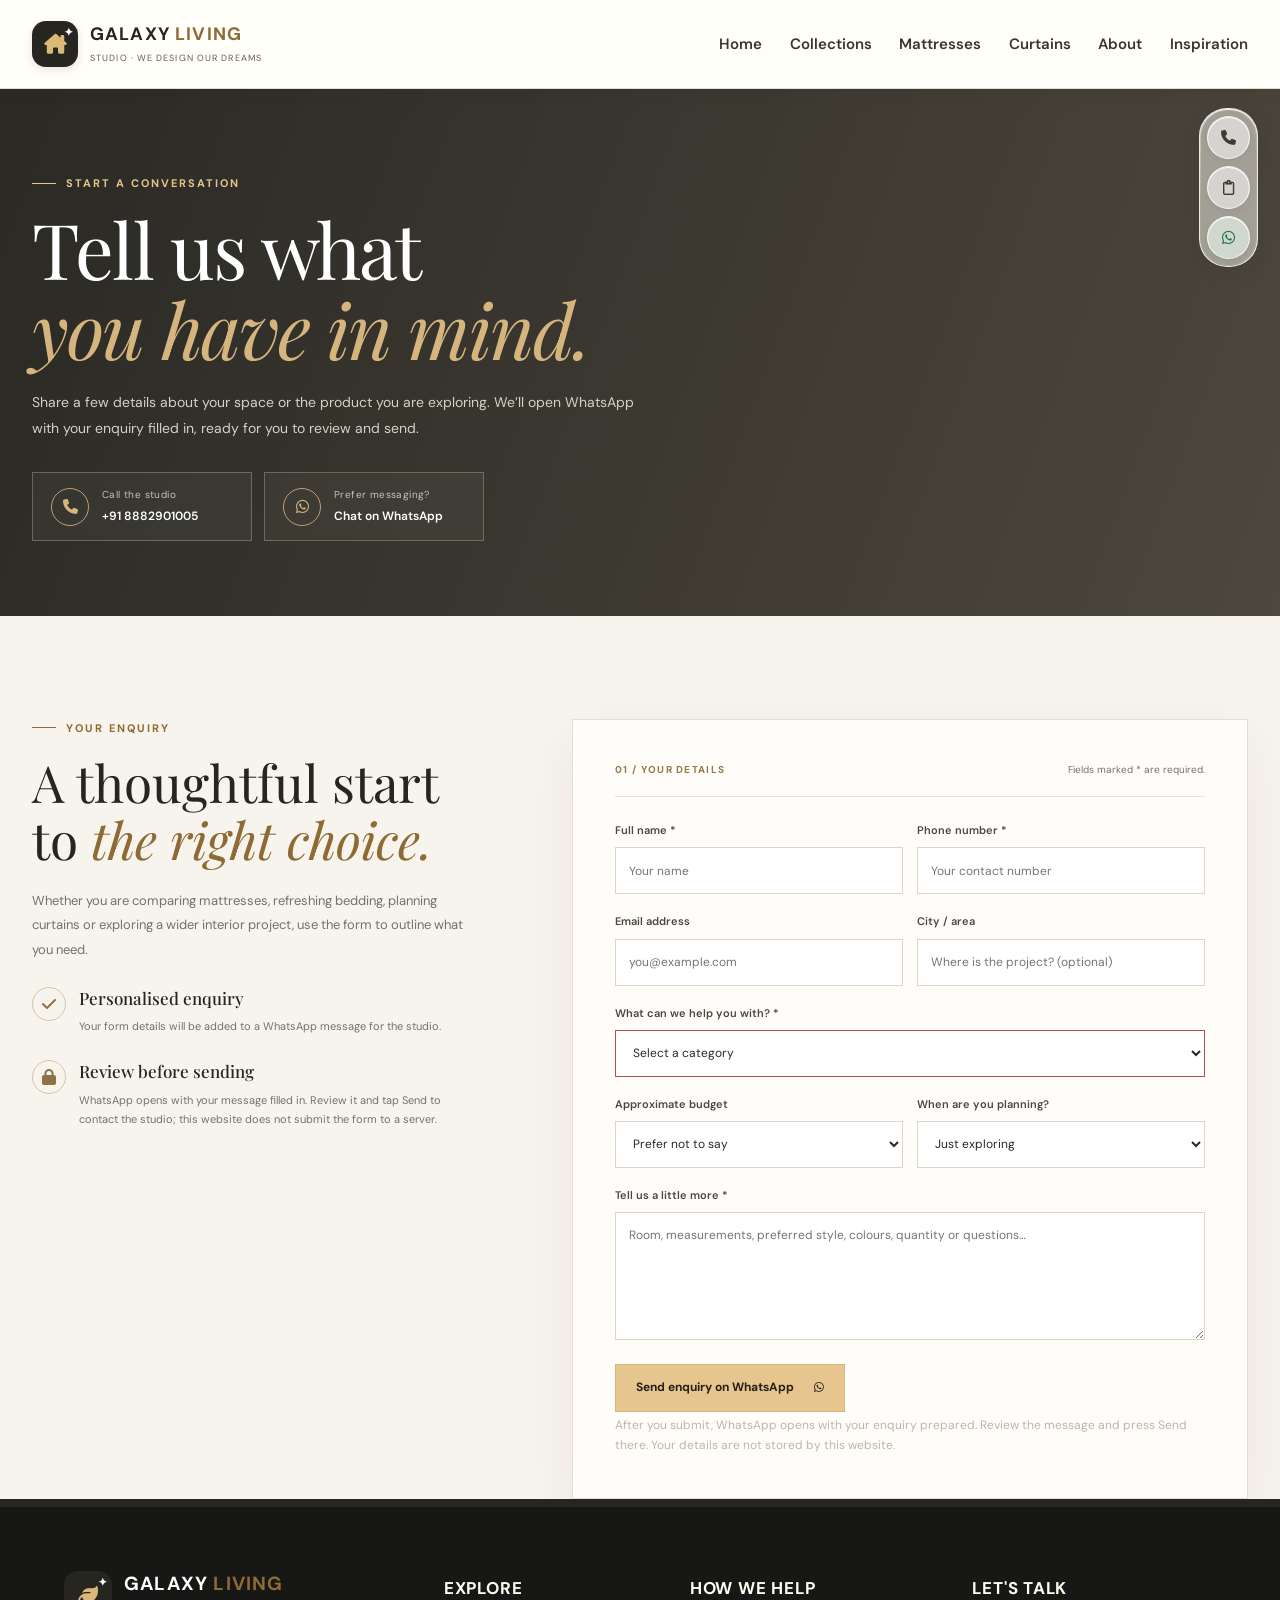
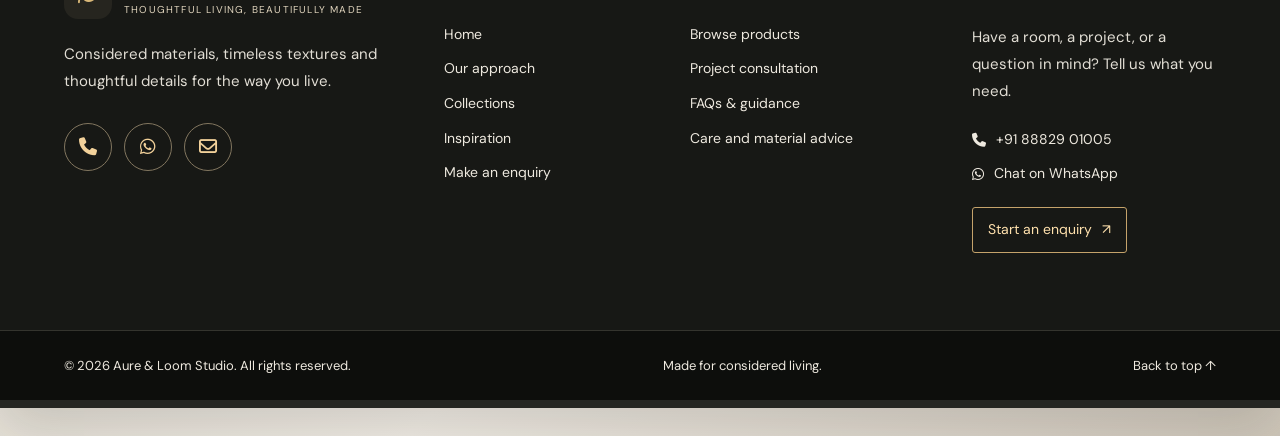
<file: contact.html>
<!DOCTYPE html>
<html lang="en">
<head>
  <meta charset="UTF-8">
  <meta name="viewport" content="width=device-width, initial-scale=1.0">
  <meta name="description" content="Contact Galaxy Living Studio about mattresses, bedding, curtains, blinds and home furnishing enquiries.">
  <title>Make an Enquiry | Galaxy Living Studio</title>
  <link rel="icon" href="data:image/svg+xml,%3Csvg xmlns='http://www.w3.org/2000/svg' viewBox='0 0 64 64'%3E%3Crect width='64' height='64' rx='16' fill='%2326251f'/%3E%3Ctext x='32' y='44' font-size='34' text-anchor='middle' fill='%23d9b878'%3E%E2%9C%A6%3C/text%3E%3C/svg%3E"><meta name="theme-color" content="#26251f"><meta property="og:type" content="website"><meta property="og:site_name" content="Galaxy Living Studio"><meta property="og:title" content="Make an Enquiry | Galaxy Living Studio"><meta property="og:description" content="Contact Galaxy Living Studio about mattresses, bedding, curtains, blinds and home furnishing enquiries."><link rel="preconnect" href="https://fonts.googleapis.com"><link rel="preconnect" href="https://fonts.gstatic.com" crossorigin><link rel="stylesheet" href="https://fonts.googleapis.com/css2?family=DM+Sans:wght@400;500;600;700&family=Playfair+Display:ital,wght@0,500;0,600;0,700;1,500;1,600&display=swap"><link rel="stylesheet" href="style.css">
  <link rel="stylesheet" href="https://cdnjs.cloudflare.com/ajax/libs/font-awesome/6.7.2/css/all.min.css">
  <script defer src="script.js"></script>
</head>
<body id="top">
<a class="skip-link" href="#main-content">Skip to content</a>
<header class="site-header"><nav class="navbar wrap" aria-label="Main navigation">
  <a class="brand" href="index.html" aria-label="Galaxy Living Studio home"><span class="brand-mark"><i class="fa-solid fa-house-chimney"></i><b>✦</b></span><span><strong>GALAXY <em>LIVING</em></strong><small>STUDIO · WE DESIGN OUR DREAMS</small></span></a>
  <button type="button" class="menu-toggle" id="menuToggle" aria-label="Open menu" aria-expanded="false"><i class="fa-solid fa-bars"></i></button>
  <div class="nav-links" id="navLinks"><a href="index.html">Home</a><a href="products.html">Collections</a><a href="index.html#mattresses">Mattresses</a><a href="index.html#curtains">Curtains</a><a href="about.html">About</a><a href="projects.html">Inspiration</a></div>
</nav></header>
<main id="main-content">
  <section class="contact-page-hero"><div class="wrap"><p class="eyebrow light"><span></span> START A CONVERSATION</p><h1>Tell us what<br><em>you have in mind.</em></h1><p>Share a few details about your space or the product you are exploring. We’ll open WhatsApp with your enquiry filled in, ready for you to review and send.</p><div class="contact-page-direct"><a href="tel:+918882901005"><i class="fa-solid fa-phone"></i><span><small>Call the studio</small><strong>+91 8882901005</strong></span></a><a href="https://wa.me/918882901005" target="_blank" rel="noopener noreferrer"><i class="fa-brands fa-whatsapp"></i><span><small>Prefer messaging?</small><strong>Chat on WhatsApp</strong></span></a></div></div></section>
  <section class="contact-page-section section-pad"><div class="wrap contact-page-grid">
    <div class="contact-page-aside"><p class="eyebrow"><span></span> YOUR ENQUIRY</p><h2>A thoughtful start<br>to <em>the right choice.</em></h2><p>Whether you are comparing mattresses, refreshing bedding, planning curtains or exploring a wider interior project, use the form to outline what you need.</p><div class="contact-promise"><span><i class="fa-solid fa-check"></i></span><div><strong>Personalised enquiry</strong><p>Your form details will be added to a WhatsApp message for the studio.</p></div></div><div class="contact-promise"><span><i class="fa-solid fa-lock"></i></span><div><strong>Review before sending</strong><p>WhatsApp opens with your message filled in. Review it and tap Send to contact the studio; this website does not submit the form to a server.</p></div></div></div>
    <form class="contact-page-form" id="standaloneEnquiryForm">
      <div class="contact-page-form-heading"><span>01 / YOUR DETAILS</span><p>Fields marked * are required.</p></div>
      <div class="contact-page-fields">
        <label>Full name *<input name="name" autocomplete="name" minlength="2" placeholder="Your name" required></label>
        <label>Phone number *<input name="phone" inputmode="tel" pattern="[0-9+()\s\-]{7,18}" title="Enter a valid phone number, e.g. +91 98765 43210" autocomplete="tel" type="tel" placeholder="Your contact number" required></label>
        <label>Email address <input name="email" autocomplete="email" type="email" placeholder="you@example.com"></label>
        <label>City / area <input name="location" autocomplete="address-level2" placeholder="Where is the project? (optional)"></label>
        <label class="contact-page-full">What can we help you with? *<select name="interest" required><option value="" selected disabled>Select a category</option><option>Mattresses & Sleep Solutions</option><option>Pillows & Bedding</option><option>Curtains & Draperies</option><option>Blinds</option><option>Sofa Fabrics & Upholstery</option><option>Wallpapers & Wall Coverings</option><option>Flooring</option><option>Furniture</option><option>Home Interiors & Solutions</option><option>Glass & Window Solutions</option><option>Construction & Projects</option><option>General enquiry / not sure yet</option></select></label>
        <label>Approximate budget <select name="budget"><option value="Not specified">Prefer not to say</option><option>Under ₹25,000</option><option>₹25,000–₹75,000</option><option>₹75,000–₹2,00,000</option><option>₹2,00,000+</option><option>Need guidance</option></select></label>
        <label>When are you planning? <select name="timeline"><option>Just exploring</option><option>Within 2–4 weeks</option><option>Within 1–3 months</option><option>Flexible timeline</option></select></label>
        <label class="contact-page-full">Tell us a little more *<textarea name="message" rows="5" minlength="8" placeholder="Room, measurements, preferred style, colours, quantity or questions…" required></textarea></label>
      </div>
      <button class="button button-gold contact-page-submit" type="submit">Send enquiry on WhatsApp <i class="fa-brands fa-whatsapp"></i></button>
      <p class="form-message" id="standaloneStatus" role="status" aria-live="polite">After you submit, WhatsApp opens with your enquiry prepared. Review the message and press Send there. Your details are not stored by this website.</p>
    </form>
  </div></section>
</main>

<!-- Site-wide footer: brand story, helpful navigation, contact details, and legal/copyright strip. -->
<footer class="site-footer premium-footer">
  <div class="footer-backdrop" aria-hidden="true"></div>
  <div class="premium-footer-panel">
    <div class="premium-footer-main">
      <!-- Brand column: concise positioning statement and social/contact shortcuts. -->
      <div class="premium-footer-brand">
        <a class="brand footer-brand" href="index.html" aria-label="Galaxy Living Studio home">
          <span class="brand-mark" aria-hidden="true"><i class="fa-solid fa-leaf"></i><b>✦</b></span>
          <span><strong>GALAXY <em>LIVING</em></strong><small>THOUGHTFUL LIVING, BEAUTIFULLY MADE</small></span>
        </a>
        <p>Considered materials, timeless textures and thoughtful details for the way you live.</p>
        <div class="footer-social-links" aria-label="Contact channels">
          <a href="tel:+918882901005" aria-label="Call Galaxy Living Studio"><i class="fa-solid fa-phone" aria-hidden="true"></i></a>
          <a href="https://wa.me/918882901005" target="_blank" rel="noopener noreferrer" aria-label="Message Galaxy Living Studio on WhatsApp"><i class="fa-brands fa-whatsapp" aria-hidden="true"></i></a>
          <a href="contact.html" aria-label="Open the contact page"><i class="fa-regular fa-envelope" aria-hidden="true"></i></a>
        </div>
      </div>
      <!-- Quick links column: the main pages visitors commonly need. -->
      <nav class="premium-footer-column" aria-label="Quick links">
        <h2>Explore</h2>
        <a href="index.html">Home</a><a href="about.html">Our approach</a><a href="products.html">Collections</a><a href="projects.html">Inspiration</a><a href="contact.html">Make an enquiry</a>
      </nav>
      <!-- Help column: direct answers and ways to start a conversation. -->
      <nav class="premium-footer-column" aria-label="Help and services">
        <h2>How we help</h2>
        <a href="products.html">Browse products</a><a href="contact.html">Project consultation</a><a href="contact.html">FAQs &amp; guidance</a><a href="contact.html">Care and material advice</a>
      </nav>
      <!-- Contact column: use real clickable phone and WhatsApp destinations. -->
      <div class="premium-footer-column premium-footer-contact">
        <h2>Let's talk</h2>
        <p>Have a room, a project, or a question in mind? Tell us what you need.</p>
        <a href="tel:+918882901005"><i class="fa-solid fa-phone" aria-hidden="true"></i> +91 88829 01005</a>
        <a href="https://wa.me/918882901005" target="_blank" rel="noopener noreferrer"><i class="fa-brands fa-whatsapp" aria-hidden="true"></i> Chat on WhatsApp</a>
        <a href="contact.html" class="footer-enquiry-link">Start an enquiry <span aria-hidden="true">↗</span></a>
      </div>
    </div>
    <!-- Bottom strip: current year is filled in by script.js. -->
    <div class="premium-footer-bottom">
      <span>© <span id="year"></span> Aure &amp; Loom Studio. All rights reserved.</span>
      <span>Made for considered living.</span>
      <a href="#top" class="footer-back-top">Back to top ↑</a>
    </div>
  </div>
</footer>


<aside class="contact-dock" aria-label="Quick contact options">
  <a class="contact-dock-link" href="tel:+918882901005" aria-label="Call Galaxy Living Studio at +91 8882901005" title="Call us"><span class="contact-dock-label">Call</span><i class="fa-solid fa-phone" aria-hidden="true"></i></a>
  <a class="contact-dock-link" href="contact.html" aria-label="Open the enquiry form" title="Enquiry form"><span class="contact-dock-label">Enquiry form</span><i class="fa-regular fa-clipboard" aria-hidden="true"></i></a>
  <button class="contact-dock-link contact-dock-whatsapp" type="button" data-whatsapp-toggle aria-label="Open WhatsApp contact panel" aria-expanded="false" aria-controls="whatsappMiniPanel" title="WhatsApp"><span class="contact-dock-label">WhatsApp</span><i class="fa-brands fa-whatsapp" aria-hidden="true"></i></button>
</aside>
<section class="whatsapp-mini-panel" id="whatsappMiniPanel" aria-label="WhatsApp contact panel" aria-hidden="true" hidden>
  <div class="whatsapp-mini-top"><span class="whatsapp-mini-mark"><i class="fa-brands fa-whatsapp" aria-hidden="true"></i></span><div><p>GALAXY LIVING STUDIO</p><span>WhatsApp enquiry</span></div><button type="button" class="whatsapp-mini-close" data-whatsapp-close aria-label="Close WhatsApp panel"><i class="fa-solid fa-xmark" aria-hidden="true"></i></button></div>
  <div class="whatsapp-mini-chat"><span class="whatsapp-mini-time">A little note to get started</span><p>Hello! Welcome to Galaxy Living Studio. Tell us what you're looking for and we'll be happy to help you explore the options.</p><small>Prepared on this website</small></div>
  <label class="whatsapp-mini-label" for="whatsappMiniMessage">Your message</label>
  <textarea id="whatsappMiniMessage" rows="3" maxlength="1200" placeholder="Hi, I’d like to enquire about…">Hello Galaxy Living Studio, I would like to make an enquiry.</textarea>
  <button type="button" class="whatsapp-mini-send" data-whatsapp-send>Continue to WhatsApp <i class="fa-solid fa-arrow-up-right-from-square" aria-hidden="true"></i></button>
  <p class="whatsapp-mini-note">WhatsApp opens only when you choose to continue.</p>
</section>
</body></html>
</file>
<file: style.css>
:root{--ink:#28251f;--muted:#777168;--cream:#f8f6f1;--paper:#fffefa;--gold:#b18a4d;--gold-dark:#8e6a34;--line:#e7e0d5;--dark:#26251f;--serif:'Playfair Display',Georgia,serif;--sans:'DM Sans',Arial,sans-serif;--wrap:1200px}*{box-sizing:border-box}html{scroll-behavior:smooth;scroll-padding-top:95px}body{margin:0;color:var(--ink);background:var(--paper);font-family:var(--sans);line-height:1.65}img{display:block;width:100%;height:100%;object-fit:cover}a{color:inherit;text-decoration:none}button,input,select{font:inherit}.wrap{width:min(var(--wrap),calc(100% - 64px));margin-inline:auto}.section-pad{padding:100px 0}.site-header{position:sticky;top:0;z-index:50;background:rgba(255,254,250,.96);backdrop-filter:blur(16px);border-bottom:1px solid rgba(231,224,213,.85)}.navbar{min-height:88px;display:flex;align-items:center;justify-content:space-between;gap:24px}.brand{display:flex;align-items:center;gap:12px;flex-shrink:0}.brand-mark{position:relative;width:48px;height:48px;display:grid;place-items:center;background:var(--dark);color:#d9b878;border-radius:14px;font-size:20px}.brand-mark b{position:absolute;top:2px;right:5px;color:white;font-size:11px}.brand strong{display:block;letter-spacing:1.2px;font-size:16px;line-height:1.4}.brand em{font-style:normal;color:var(--gold-dark)}.brand small{display:block;font-size:8px;letter-spacing:1.4px;color:var(--muted);margin-top:4px}.nav-links{display:flex;align-items:center;gap:27px}.nav-links>a:not(.nav-cta){font-size:12px;font-weight:600;color:#504b43;transition:color .2s}.nav-links>a:hover{color:var(--gold-dark)}.nav-cta{padding:12px 17px;background:var(--dark);color:white;border-radius:3px;font-size:12px;font-weight:700}.nav-cta i{color:#d7b16d;margin-left:8px}.menu-toggle{display:none;border:0;background:transparent;font-size:23px;color:var(--ink)}.hero{position:relative;min-height:min(730px,calc(100vh - 88px));display:flex;align-items:center;overflow:hidden;background:#35342f;color:#fff}.hero-photo,.hero-shade{position:absolute;inset:0}.hero-photo{background:url('https://images.unsplash.com/photo-1616486338812-3dadae4b4ace?auto=format&fit=crop&w=2000&q=90') center 53%/cover no-repeat;transform:scale(1.015)}.hero-shade{background:linear-gradient(90deg,rgba(24,23,20,.78) 0%,rgba(24,23,20,.58) 43%,rgba(24,23,20,.1) 100%),linear-gradient(0deg,rgba(24,23,20,.3),transparent 40%)}.hero-content{position:relative;z-index:1;padding-block:100px 115px;max-width:var(--wrap)}.eyebrow{font-size:10px;letter-spacing:2px;font-weight:700;color:var(--gold-dark);margin:0 0 17px;display:flex;align-items:center;gap:10px}.eyebrow>span{display:inline-block;width:24px;height:1px;background:currentColor}.hero-eyebrow,.light{color:#e4c48b}.hero h1,.catalogue-hero h1{font:500 clamp(54px,7vw,88px)/1.08 var(--serif);letter-spacing:-2px;margin:0;max-width:760px}.hero h1 em,.section-heading h2 em,.intro h2 em,.sleep-copy h2 em,.curtain-copy h2 em,.contact-grid h2 em,.catalogue-hero h1 em{font-weight:500;color:#d7b16d}.hero-copy{max-width:490px;font-size:15px;color:#e8e4dc;margin:25px 0 30px;line-height:1.9}.hero-actions{display:flex;flex-wrap:wrap;gap:12px}.button{min-height:48px;display:inline-flex;align-items:center;justify-content:center;gap:20px;padding:13px 20px;font-size:12px;font-weight:700;border:1px solid transparent;transition:transform .2s,background .2s,color .2s;cursor:pointer}.button:hover{transform:translateY(-2px)}.button i{font-size:11px}.button-gold{background:var(--gold);color:#fff}.button-gold:hover{background:var(--gold-dark)}.button-dark{background:var(--dark);color:#fff}.button-dark:hover{background:var(--gold-dark)}.button-outline{border-color:rgba(255,255,255,.55);color:white;background:rgba(255,255,255,.06)}.button-outline:hover{background:white;color:var(--ink)}.hero-note{display:flex;align-items:center;gap:13px;margin-top:75px;font-size:10px;letter-spacing:.7px;color:#e1dbd0}.hero-note>span:first-child{color:#d9b878}.note-line{width:52px;height:1px;background:#d9b878}.hero-scroll{position:absolute;right:max(32px,calc((100vw - var(--wrap))/2));bottom:32px;display:flex;align-items:center;gap:13px;font-size:9px;letter-spacing:1.8px;color:#eee}.hero-scroll i{color:#d9b878}.intro{background:var(--cream)}.intro-grid{display:grid;grid-template-columns:1.1fr .9fr;gap:80px;align-items:end}.intro h2,.section-heading h2,.sleep-copy h2,.curtain-copy h2,.contact-grid h2{font:500 clamp(36px,4vw,54px)/1.2 var(--serif);letter-spacing:-.8px;margin:0}.intro h2 em,.section-heading h2 em{color:var(--gold-dark)}.intro-copy{max-width:450px;color:var(--muted);font-size:14px}.intro-copy p{margin:0 0 22px}.text-link{display:inline-flex;align-items:center;gap:14px;font-size:12px;font-weight:700;color:var(--gold-dark);padding-bottom:5px;border-bottom:1px solid #d4c2a4}.text-link i{transition:transform .2s}.text-link:hover i{transform:translateX(4px)}.section-heading{display:flex;align-items:end;justify-content:space-between;gap:30px;margin-bottom:32px}.section-heading h2{font-size:clamp(34px,3.5vw,46px)}.desktop-link{margin-bottom:7px}.filter-tabs{display:flex;gap:8px;flex-wrap:wrap;margin-bottom:27px}.filter-tab{border:1px solid var(--line);background:transparent;color:#625c52;padding:10px 16px;font-size:11px;cursor:pointer;transition:all .2s}.filter-tab:hover,.filter-tab.is-active{background:var(--dark);border-color:var(--dark);color:#fff}.collection-grid{display:grid;grid-template-columns:1.18fr 1fr 1fr;gap:22px;align-items:start}.collection-card{min-width:0}.card-image{height:270px;display:block;position:relative;overflow:hidden;background:#e9e3d9}.collection-large .card-image{height:350px}.card-image img,.product-image img,.catalogue-image img{transition:transform .6s}.collection-card:hover .card-image img,.product-card:hover .product-image img,.catalogue-card:hover .catalogue-image img{transform:scale(1.04)}.image-number{position:absolute;left:15px;bottom:14px;color:white;background:rgba(35,33,28,.6);padding:6px 9px;font-size:9px;letter-spacing:1.5px}.collection-info{padding:22px 4px 8px}.collection-info h3,.product-card h3,.catalogue-info h3{font:500 24px/1.3 var(--serif);margin:0 0 9px}.collection-info>p:not(.eyebrow),.catalogue-info>p:not(.eyebrow){font-size:12px;color:var(--muted);line-height:1.8;margin:0 0 18px}.collection-info .eyebrow,.product-card .eyebrow,.catalogue-info .eyebrow{font-size:9px;margin-bottom:9px}.collection-info .text-link{margin-top:1px}.mobile-all-link{display:none}.sleep-feature{background:#f0ede6}.sleep-grid{display:grid;grid-template-columns:1.03fr .97fr;align-items:center;gap:clamp(40px,8vw,105px)}.sleep-photo{height:510px;position:relative;background:#ddd5c9}.photo-caption{position:absolute;left:20px;right:20px;bottom:20px;padding:17px 20px;background:rgba(255,254,250,.94);display:flex;flex-direction:column}.photo-caption span{font-size:9px;letter-spacing:1.8px;color:var(--gold-dark)}.photo-caption strong{font:500 22px var(--serif)}.sleep-copy h2{font-size:clamp(38px,4vw,52px);margin-bottom:18px}.sleep-copy h2 em,.curtain-copy h2 em{color:var(--gold-dark)}.sleep-copy>p:not(.eyebrow),.curtain-copy>p:not(.eyebrow){font-size:13px;color:var(--muted);line-height:1.9;max-width:430px}.check-list{list-style:none;padding:0;margin:25px 0 28px;display:grid;gap:12px}.check-list li{font-size:12px;color:#514b42}.check-list i{color:var(--gold-dark);margin-right:10px}.curtains{background:var(--paper)}.curtain-feature{display:grid;grid-template-columns:1.05fr .95fr;min-height:440px;background:var(--cream)}.curtain-photo{position:relative;min-height:440px;background:#d9d1c4}.curtain-photo img{position:absolute;inset:0}.photo-stamp{position:absolute;left:22px;top:22px;width:76px;height:76px;border-radius:50%;display:grid;place-content:center;text-align:center;background:var(--gold);color:white;font-size:10px;letter-spacing:1px;line-height:1.5}.curtain-copy{align-self:center;padding:55px clamp(30px,5vw,70px)}.curtain-copy h2{font-size:clamp(36px,4vw,50px)}.curtain-tags{display:flex;gap:8px;flex-wrap:wrap;margin:23px 0 28px}.curtain-tags span{font-size:10px;padding:7px 10px;border:1px solid #ddd2c1;color:#5b5348}.services{background:var(--cream)}.heading-aside{max-width:300px;font-size:12px;line-height:1.8;color:var(--muted);margin:0 0 5px}.service-grid{display:grid;grid-template-columns:repeat(3,1fr);gap:18px}.service-grid article{background:var(--paper);padding:29px 28px;border:1px solid var(--line)}.service-icon{display:grid;place-items:center;width:42px;height:42px;border-radius:50%;background:#eee4d3;color:var(--gold-dark);margin-bottom:20px}.service-grid h3{font:500 22px var(--serif);margin:0 0 8px}.service-grid p{font-size:12px;color:var(--muted);min-height:42px;margin:0 0 18px}.service-grid .text-link{font-size:11px}.product-preview{background:var(--paper)}.product-grid{display:grid;grid-template-columns:repeat(5,minmax(0,1fr));gap:17px}.product-card{border:1px solid var(--line);background:#fff}.product-image{height:180px;position:relative;display:block;overflow:hidden;background:#e5ded2}.product-image>span{position:absolute;top:10px;left:10px;background:rgba(255,254,250,.9);font-size:10px;padding:5px 8px}.product-card>div:last-child{padding:17px 15px 19px}.product-card h3{font-size:19px;min-height:50px}.product-card .text-link{font-size:10px;gap:8px}.center-action{display:flex;justify-content:center;margin-top:35px}.contact-section,.catalogue-enquiry{background:var(--dark);color:white}.contact-grid{display:grid;grid-template-columns:1fr .8fr;gap:clamp(45px,10vw,140px);align-items:center}.contact-grid h2{font-size:clamp(48px,5vw,65px)}.contact-grid>div>p:not(.eyebrow){font-size:13px;color:#c6c0b6;max-width:350px;margin-top:18px}.contact-form{display:grid;gap:9px}.contact-form label{font-size:11px;color:#e3ddd2;margin-top:7px}.contact-form input,.contact-form select{width:100%;min-height:46px;padding:12px 13px;background:#34332d;border:1px solid #555147;color:#fff;border-radius:0;outline-offset:2px}.contact-form select option{background:#34332d}.contact-form .button{margin-top:13px;justify-self:start}.form-message{font-size:10px;color:#bcb5a8;margin:3px 0 0;line-height:1.7}.site-footer{background:#201f1b;color:#fff;padding:35px 0 0}.footer-top{display:flex;align-items:center;justify-content:space-between;gap:25px;padding-bottom:28px}.footer-brand strong{color:#fff}.footer-top>p{font:italic 16px var(--serif);color:#c5bfb4}.footer-links{display:flex;gap:18px;flex-wrap:wrap}.footer-links a,.footer-bottom{font-size:10px;color:#bcb5a8}.footer-links a:hover,.footer-bottom a:hover{color:#fff}.footer-bottom{border-top:1px solid #413f38;padding:18px 0;display:flex;align-items:center;justify-content:space-between;gap:15px}.catalogue-hero{background:linear-gradient(110deg,#2a2923,#4b463b);color:white;padding:95px 0 90px}.catalogue-hero h1{font-size:clamp(50px,6vw,75px)}.catalogue-hero h1 em{color:#d7b16d}.catalogue-hero .wrap>p:not(.eyebrow){max-width:520px;color:#d3cec4;font-size:14px;line-height:1.9;margin:20px 0 25px}.catalogue{background:var(--paper)}.catalogue-filters{margin-top:20px}.catalogue-grid{display:grid;grid-template-columns:repeat(3,minmax(0,1fr));gap:22px}.catalogue-card{border:1px solid var(--line);background:#fff;scroll-margin-top:110px}.catalogue-image{display:block;height:240px;overflow:hidden;background:#e5ded2}.catalogue-info{padding:22px}.catalogue-info h3{font-size:22px}.catalogue-info>p:not(.eyebrow){min-height:66px}.catalogue-enquiry{padding:85px 0} [hidden]{display:none!important}.image-unavailable{visibility:hidden}
@media(max-width:1000px){.wrap{width:min(var(--wrap),calc(100% - 44px))}.nav-links{gap:16px}.nav-links>a:not(.nav-cta){font-size:11px}.collection-grid{grid-template-columns:repeat(2,minmax(0,1fr))}.collection-large .card-image,.card-image{height:280px}.product-grid{grid-template-columns:repeat(3,minmax(0,1fr))}.product-image{height:190px}.sleep-grid{gap:45px}.sleep-photo{height:450px}.catalogue-grid{grid-template-columns:repeat(2,minmax(0,1fr))}}
@media(max-width:720px){.section-pad{padding:70px 0}.wrap{width:calc(100% - 36px)}.navbar{min-height:76px}.brand-mark{width:42px;height:42px}.brand strong{font-size:14px}.brand small{font-size:7px}.menu-toggle{display:block;position:relative;z-index:2}.nav-links{display:none;position:absolute;left:0;right:0;top:76px;background:var(--paper);padding:18px 22px 24px;border-bottom:1px solid var(--line);box-shadow:0 15px 25px #29251f10;align-items:stretch;gap:0}.nav-links.is-open{display:flex;flex-direction:column}.nav-links>a:not(.nav-cta){font-size:13px;padding:13px 0;border-bottom:1px solid var(--line)}.nav-cta{margin-top:15px;text-align:center}.hero{min-height:650px;min-height:calc(88svh - 76px)}.hero-photo{background-position:59% center}.hero-shade{background:linear-gradient(90deg,rgba(24,23,20,.76),rgba(24,23,20,.37)),linear-gradient(0deg,rgba(24,23,20,.3),transparent 50%)}.hero-content{padding-block:85px 100px}.hero h1{font-size:clamp(48px,12vw,70px);letter-spacing:-1.5px}.hero-copy{font-size:13px;max-width:390px}.hero-actions{align-items:stretch;flex-direction:column;max-width:270px}.button{justify-content:space-between}.hero-note{margin-top:50px}.hero-scroll{right:18px;bottom:20px;font-size:8px}.intro-grid,.sleep-grid,.curtain-feature,.contact-grid{grid-template-columns:1fr;gap:30px}.intro-grid{align-items:start}.intro h2,.section-heading h2{font-size:38px}.section-heading{align-items:flex-start;flex-direction:column;gap:18px}.desktop-link{display:none}.collection-grid{grid-template-columns:1fr;gap:25px}.collection-large .card-image,.card-image{height:300px}.collection-info{padding-top:17px}.mobile-all-link{display:block;margin-top:28px}.sleep-photo{height:380px}.sleep-copy h2,.curtain-copy h2{font-size:40px}.curtain-photo{min-height:320px;height:320px}.curtain-copy{padding:32px 23px 35px}.heading-aside{max-width:100%}.service-grid{grid-template-columns:1fr;gap:12px}.service-grid article{padding:25px}.service-grid p{min-height:0}.product-grid{grid-template-columns:repeat(2,minmax(0,1fr));gap:12px}.product-image{height:160px}.product-card>div:last-child{padding:14px 12px}.product-card h3{font-size:17px;min-height:44px}.product-card .eyebrow{font-size:8px;letter-spacing:1px}.product-card .text-link{font-size:10px}.contact-grid{gap:30px}.contact-grid h2{font-size:54px}.footer-top{align-items:flex-start;flex-direction:column}.footer-top>p{margin:0}.footer-links{gap:14px}.footer-bottom{align-items:flex-start;flex-direction:column;gap:8px}.catalogue-hero{padding:70px 0}.catalogue-hero h1{font-size:52px}.catalogue-grid{grid-template-columns:1fr}.catalogue-image{height:250px}.catalogue-info>p:not(.eyebrow){min-height:0}.catalogue-filters{gap:7px}.filter-tab{padding:9px 12px;font-size:10px}}
@media(prefers-reduced-motion:reduce){*,*::before,*::after{scroll-behavior:auto!important;transition:none!important;animation:none!important}}

/* Visual upgrade: image-led introduction, richer collection cards and visible hover states */
.intro-grid{grid-template-columns:1fr 1fr 1.05fr;gap:34px;align-items:center}
.intro-photo{display:block;position:relative;min-height:260px;height:100%;max-height:310px;overflow:hidden;background:#e5ded2}
.intro-photo img{position:absolute;inset:0;transition:transform .65s ease;object-fit:cover}
.intro-photo:hover img{transform:scale(1.06)}
.intro-photo span{position:absolute;left:12px;right:12px;bottom:12px;padding:12px 14px;background:rgba(255,254,250,.93);display:flex;align-items:center;justify-content:space-between;gap:12px;font-size:11px;font-weight:600}
.collection-grid{grid-template-columns:repeat(3,minmax(0,1fr))}
.collection-card{transition:transform .25s ease,box-shadow .25s ease;background:#fff}
.collection-card:hover{transform:translateY(-5px);box-shadow:0 16px 32px rgba(43,37,28,.10)}
.collection-card .card-image{height:245px}
.collection-card.collection-large .card-image{height:245px}
.collection-card .collection-info{padding:20px 18px 23px}
.collection-card .collection-info h3{font-size:22px}
.collection-card .collection-info>p:not(.eyebrow){min-height:44px}
.curtain-photo{overflow:hidden}
.curtain-photo img{transition:transform .7s ease}
.curtain-feature:hover .curtain-photo img{transform:scale(1.035)}
.curtain-tags span{cursor:default;transition:background .22s ease,color .22s ease,border-color .22s ease,transform .22s ease}
.curtain-tags span:hover{background:var(--dark);color:#fff;border-color:var(--dark);transform:translateY(-3px)}
.catalogue-card{overflow:hidden;transition:transform .25s ease,box-shadow .25s ease,border-color .25s ease}
.catalogue-card:hover{transform:translateY(-5px);box-shadow:0 16px 32px rgba(43,37,28,.11);border-color:#d4c2a4}
.catalogue-image{position:relative}
.catalogue-image::after{content:'View collection ↗';position:absolute;right:12px;bottom:12px;padding:8px 11px;background:rgba(255,254,250,.94);color:var(--ink);font-size:10px;letter-spacing:.3px;opacity:0;transform:translateY(5px);transition:opacity .25s ease,transform .25s ease}
.catalogue-card:hover .catalogue-image::after{opacity:1;transform:translateY(0)}
.catalogue-card:hover .catalogue-image img{transform:scale(1.06)}
.catalogue-info .text-link{display:inline-flex;align-items:center;gap:8px}
.catalogue-info .text-link i{transition:transform .2s ease}
.catalogue-info .text-link:hover i{transform:translateX(5px)}
@media(max-width:1000px){.intro-grid{grid-template-columns:1fr 1fr;gap:30px}.intro-photo{grid-column:1/-1;height:280px;max-height:none}.collection-grid{grid-template-columns:repeat(2,minmax(0,1fr))}}
@media(max-width:720px){.intro-grid{grid-template-columns:1fr;gap:20px}.intro-photo{grid-column:auto;height:250px;min-height:250px}.collection-grid{grid-template-columns:1fr}.collection-card .card-image,.collection-card.collection-large .card-image{height:280px}.collection-card .collection-info>p:not(.eyebrow){min-height:0}.catalogue-image::after{opacity:1;transform:none}}
@media(prefers-reduced-motion:reduce){.intro-photo img,.collection-card,.curtain-photo img,.catalogue-card,.catalogue-image::after{transition:none}}

/* Image-led automatic hero carousels with manual controls */
.hero-slideshow{position:relative;isolation:isolate}
.hero-photo.hero-slideshow{background:#3b3932;transform:none}
.hero-slideshow .hero-slide{position:absolute;inset:0;width:100%;height:100%;object-fit:cover;opacity:0;transform:scale(1.035);transition:opacity .9s ease,transform 5.5s ease;z-index:0}
.hero-slideshow .hero-slide.is-active{opacity:1;transform:scale(1);z-index:0}
.hero-photo.hero-slideshow .hero-slide{height:100%}
.hero-controls{position:absolute;z-index:3;right:max(32px,calc((100vw - var(--wrap))/2));bottom:28px;display:flex;align-items:center;gap:12px}
.hero-control{width:38px;height:38px;border:1px solid rgba(255,255,255,.55);border-radius:50%;background:rgba(25,24,21,.22);color:white;cursor:pointer;transition:background .2s,transform .2s}
.hero-control:hover{background:var(--gold-dark);transform:translateY(-2px)}
.hero-dots{display:flex;align-items:center;gap:7px}
.hero-dot{width:8px;height:8px;padding:0;border:1px solid white;border-radius:50%;background:transparent;cursor:pointer}
.hero-dot.is-active{width:22px;border-radius:9px;background:#fff}
.hero-note{position:relative}
.catalogue-hero{position:relative;isolation:isolate;min-height:470px;display:flex;align-items:center;overflow:hidden;background:#38352f;color:white;padding:90px 0 110px}
.catalogue-hero .catalogue-hero-slides{position:absolute;inset:0;z-index:0}
.catalogue-hero .catalogue-hero-slides .hero-slide{position:absolute;inset:0;width:100%;height:100%;object-fit:cover;opacity:0;transition:opacity .9s ease,transform 5.5s ease;transform:scale(1.035)}
.catalogue-hero .catalogue-hero-slides .hero-slide.is-active{opacity:1;transform:scale(1)}
.catalogue-hero-shade{position:absolute;inset:0;z-index:1;background:linear-gradient(90deg,rgba(27,25,21,.82) 0%,rgba(27,25,21,.57) 52%,rgba(27,25,21,.17) 100%),linear-gradient(0deg,rgba(27,25,21,.28),transparent 60%)}
.catalogue-hero-content{position:relative;z-index:2}
.catalogue-hero h1{max-width:850px}
.catalogue-hero .wrap>p:not(.eyebrow){max-width:610px;color:#eee9e0;font-size:14px;line-height:1.9;margin:20px 0 25px}
.catalogue-hero-actions{display:flex;gap:12px;flex-wrap:wrap}
.catalogue-hero-controls{bottom:25px}
.catalogue-intro{display:grid;grid-template-columns:1.2fr 1fr;align-items:center;gap:34px;padding:27px 30px;margin:0 0 28px;background:#f4f0e8;border:1px solid var(--line)}
.catalogue-intro>p{font-size:13px;line-height:1.9;color:var(--muted);margin:0;max-width:680px}
.catalogue-points{display:grid;grid-template-columns:repeat(2,minmax(0,1fr));gap:12px}
.catalogue-points span{font-size:11px;display:flex;align-items:center;gap:9px;color:#50483e}
.catalogue-points i{color:var(--gold-dark)}
.catalogue-info>p:not(.eyebrow){min-height:0;margin-bottom:14px}
.product-details{padding:12px 0 14px 17px;margin:0 0 14px;border-top:1px solid #eee8df;color:#6d665c;font-size:11px;line-height:1.7;display:grid;gap:5px}
.product-details li::marker{color:var(--gold-dark)}
.about-values{display:grid;grid-template-columns:repeat(3,minmax(0,1fr));gap:12px;margin:23px 0 25px}
.about-values div{display:flex;flex-direction:column;gap:4px;border-top:1px solid #d7cbbb;padding-top:10px}
.about-values strong{font:500 20px var(--serif);color:var(--gold-dark)}
.about-values span{font-size:10px;line-height:1.5;color:#5f594f}
@media(max-width:1000px){.catalogue-intro{grid-template-columns:1fr;gap:18px}.catalogue-points{grid-template-columns:repeat(4,minmax(0,1fr))}.hero-controls{right:22px}}
@media(max-width:720px){.hero-controls{right:18px;bottom:16px;gap:8px}.hero-control{width:34px;height:34px}.hero-note{margin-top:42px}.catalogue-hero{min-height:520px;padding:65px 0 100px}.catalogue-hero h1{font-size:clamp(42px,11vw,58px)}.catalogue-hero .wrap>p:not(.eyebrow){font-size:12px}.catalogue-hero-controls{bottom:16px}.catalogue-intro{padding:22px 18px}.catalogue-points{grid-template-columns:repeat(2,minmax(0,1fr))}.about-values{grid-template-columns:1fr;gap:8px}.about-values div{display:grid;grid-template-columns:34px 1fr;align-items:center}.about-values strong{font-size:16px}}
@media(prefers-reduced-motion:reduce){.hero-slideshow .hero-slide,.catalogue-hero .catalogue-hero-slides .hero-slide{transition:none;transform:none}}


/* HERO FIX: image layer -> translucent shade -> text -> controls.
   Keep the shade light enough that the actual room photography remains visible. */
.hero-photo.hero-slideshow{position:absolute;inset:0;z-index:0;overflow:hidden;background:#35342f;isolation:isolate}
.hero .hero-shade{z-index:1;background:linear-gradient(90deg,rgba(24,23,20,.48) 0%,rgba(24,23,20,.28) 48%,rgba(24,23,20,.08) 100%),linear-gradient(0deg,rgba(24,23,20,.22),transparent 48%);pointer-events:none}
.hero .hero-content{z-index:2}
.hero .hero-controls,.hero .hero-scroll{z-index:3}
.hero-photo.hero-slideshow .hero-slide{display:block;position:absolute;inset:0;width:100%;height:100%;object-fit:cover}
.hero-photo.hero-slideshow .hero-slide.is-active{opacity:1;visibility:visible}
.hero-photo.hero-slideshow .hero-slide:not(.is-active){opacity:0;visibility:hidden}
/* Make the catalogue introduction and heading easier to read. */
.catalogue .section-heading{align-items:center;margin-bottom:34px;gap:24px}
.catalogue .section-heading h2{font-size:clamp(42px,5vw,64px);line-height:1.12;max-width:720px}
.catalogue .section-heading .eyebrow{font-size:11px;letter-spacing:2.2px;margin-bottom:14px}
.catalogue .section-heading>.text-link{flex-shrink:0;font-size:13px}
.catalogue-intro{padding:34px 36px;gap:42px;scroll-margin-top:115px}
.catalogue-intro>p{font-size:15px;line-height:1.95;max-width:760px}
.catalogue-points span{font-size:12px;line-height:1.5}
.catalogue-filters{margin-top:30px;margin-bottom:32px}
@media(max-width:720px){.catalogue .section-heading h2{font-size:clamp(36px,9vw,48px)}.catalogue-intro{padding:24px 20px}.catalogue-intro>p{font-size:13px}.catalogue .section-heading>.text-link{align-self:flex-start}}

/* PHASE 1 — layout polish: typography, rhythm, cards and responsive balance.
   Intentionally leaves the working homepage and catalogue hero slideshow rules unchanged. */
:root{--wrap:1240px}
.section-pad{padding-block:clamp(72px,8vw,112px)}
.intro{position:relative;overflow:hidden}
.intro-grid{grid-template-columns:minmax(0,.92fr) minmax(0,1fr) minmax(280px,.95fr);gap:clamp(24px,3.4vw,52px);align-items:center}
.intro-heading{align-self:center;padding:10px 0}
.intro-heading .eyebrow{font-size:10px;letter-spacing:1.7px;line-height:1.6}
.intro h2{font-size:clamp(38px,4.2vw,58px);line-height:1.12;letter-spacing:-1.3px;text-wrap:balance}
.intro-heading-note{max-width:290px;color:var(--muted);font:italic 17px/1.65 var(--serif);margin:23px 0 0}
.intro-copy{max-width:none;font-size:14px;line-height:1.9}
.intro-copy p{margin:0 0 18px}
.intro-copy .intro-lead{font-size:15px;color:#4f493f;line-height:1.9}
.about-values{gap:14px;margin:26px 0 28px}
.about-values div{padding-top:13px;min-width:0}
.about-values strong{font-size:23px}
.about-values span{font-size:11px;line-height:1.6}
.intro-photo{position:relative;display:block;align-self:stretch;min-height:400px;max-height:510px;overflow:hidden;background:#e8e1d7;box-shadow:0 18px 45px rgba(43,37,28,.10)}
.intro-photo img{position:absolute;inset:0;width:100%;height:100%;object-fit:cover;transition:transform .8s cubic-bezier(.2,.65,.3,1)}
.intro-photo:hover img{transform:scale(1.045)}
.intro-photo>span{position:absolute;left:16px;right:16px;bottom:16px;display:flex;align-items:center;justify-content:space-between;gap:14px;padding:15px 17px;background:rgba(255,254,250,.95);color:var(--ink);font-size:11px;font-weight:600;box-shadow:0 5px 18px rgba(0,0,0,.06)}
.intro-photo>span i{color:var(--gold-dark)}
.section-heading{margin-bottom:38px}
.section-heading h2{line-height:1.15;text-wrap:balance}
.collection-grid{gap:clamp(16px,2vw,26px)}
.collection-card{transition:transform .28s ease}
.collection-card:hover{transform:translateY(-4px)}
.card-image{height:clamp(230px,24vw,310px);background:#e9e3d9}
.collection-large .card-image{height:clamp(280px,29vw,370px)}
.collection-info{padding:20px 2px 8px}
.collection-info h3{font-size:clamp(22px,2.1vw,27px);line-height:1.25}
.collection-info>p:not(.eyebrow){font-size:13px;line-height:1.8;max-width:360px}
.product-grid{gap:18px}
.product-card{overflow:hidden;transition:transform .25s ease,box-shadow .25s ease,border-color .25s ease}
.product-card:hover{transform:translateY(-4px);box-shadow:0 14px 32px rgba(43,37,28,.09);border-color:#d4c2a4}
.product-image{height:clamp(150px,16vw,205px)}
.product-card>div:last-child{padding:18px 16px 20px}
.product-card h3{font-size:20px;line-height:1.3;min-height:52px}
.product-card .text-link{font-size:11px}
.service-grid{gap:20px}
.service-grid article{padding:32px;transition:transform .25s ease,box-shadow .25s ease,border-color .25s ease}
.service-grid article:hover{transform:translateY(-4px);box-shadow:0 14px 30px rgba(43,37,28,.07);border-color:#d4c2a4}
.service-grid p{font-size:13px;line-height:1.8;min-height:46px}
.catalogue .section-heading{margin-bottom:34px}
.catalogue .section-heading h2{font-size:clamp(44px,5vw,66px);letter-spacing:-1.5px}
.catalogue-intro{grid-template-columns:minmax(0,1.1fr) minmax(320px,.9fr);gap:clamp(26px,4vw,58px);padding:clamp(28px,4vw,48px);margin-bottom:34px;background:linear-gradient(120deg,#f5f1e9 0%,#fbf9f4 100%);border:1px solid #e7dfd2;border-left:3px solid var(--gold)}
.catalogue-intro-copy .eyebrow{font-size:10px;letter-spacing:1.7px;line-height:1.6}
.catalogue-intro-copy h3{font:500 clamp(30px,3.2vw,43px)/1.18 var(--serif);letter-spacing:-.7px;margin:0 0 16px;color:var(--ink)}
.catalogue-intro-copy h3 em{color:var(--gold-dark);font-weight:500}
.catalogue-intro-copy>p:last-child{max-width:650px;font-size:14px;line-height:1.9;color:var(--muted);margin:0}
.catalogue-points{gap:14px}
.catalogue-point{display:flex;align-items:flex-start;gap:12px;padding:14px 12px;background:rgba(255,254,250,.72);border:1px solid rgba(231,224,213,.85);min-height:82px}
.catalogue-point-icon{display:grid;place-items:center;flex:0 0 34px;width:34px;height:34px;background:#eee4d3;color:var(--gold-dark);border-radius:50%}
.catalogue-point>span:last-child{display:flex;flex-direction:column;gap:4px;min-width:0}
.catalogue-point strong{font-size:12px;font-weight:700;color:var(--ink)}
.catalogue-point small{font-size:11px;line-height:1.55;color:var(--muted)}
.catalogue-filters{margin-top:0;margin-bottom:34px;gap:9px}
.filter-tab{padding:11px 17px;font-size:12px}
.catalogue-grid{gap:24px;align-items:stretch}
.catalogue-card{display:flex;flex-direction:column;background:var(--paper);border:1px solid var(--line)}
.catalogue-image{height:clamp(220px,23vw,290px);flex:0 0 auto;background:#e8e1d7}
.catalogue-info{display:flex;flex-direction:column;align-items:flex-start;flex:1;padding:24px 23px 25px}
.catalogue-info h3{font-size:clamp(22px,2vw,27px);line-height:1.28}
.catalogue-info>p:not(.eyebrow){font-size:13px;line-height:1.8;color:var(--muted)}
.product-details{width:100%;font-size:12px;line-height:1.75;gap:7px;margin-top:auto;padding-top:16px}
.catalogue-info>.text-link{margin-top:10px;font-size:11px}
.catalogue-enquiry .contact-grid{gap:clamp(40px,8vw,100px)}
:focus-visible{outline:2px solid var(--gold-dark);outline-offset:4px}
@media(max-width:1000px){
  .intro-grid{grid-template-columns:minmax(0,1fr) minmax(0,1fr);gap:28px}
  .intro-photo{grid-column:1/-1;min-height:300px;height:320px;max-height:none}
  .catalogue-intro{grid-template-columns:1fr;gap:24px}
  .catalogue-points{grid-template-columns:repeat(2,minmax(0,1fr))}
  .catalogue-grid{grid-template-columns:repeat(2,minmax(0,1fr))}
  .product-grid{grid-template-columns:repeat(3,minmax(0,1fr))}
}
@media(max-width:720px){
  .section-pad{padding-block:68px}
  .intro-grid{grid-template-columns:1fr;gap:22px}
  .intro-heading{padding:0}
  .intro h2{font-size:clamp(38px,10vw,48px)}
  .intro-heading-note{font-size:16px;margin-top:15px}
  .intro-copy,.intro-copy .intro-lead{font-size:13px}
  .about-values{gap:8px}
  .about-values span{font-size:10px}
  .intro-photo{grid-column:auto;min-height:260px;height:260px}
  .section-heading{margin-bottom:27px}
  .collection-grid{grid-template-columns:1fr;gap:27px}
  .card-image,.collection-large .card-image{height:clamp(250px,72vw,340px)}
  .collection-info h3{font-size:25px}
  .product-grid{grid-template-columns:repeat(2,minmax(0,1fr));gap:12px}
  .product-image{height:clamp(135px,43vw,190px)}
  .product-card>div:last-child{padding:14px 12px 16px}
  .product-card h3{font-size:17px;min-height:0}
  .service-grid{grid-template-columns:1fr;gap:12px}
  .service-grid article{padding:24px}
  .catalogue .section-heading h2{font-size:clamp(38px,9.5vw,50px)}
  .catalogue .section-heading>.text-link{align-self:flex-start}
  .catalogue-intro{padding:24px 19px;gap:22px}
  .catalogue-intro-copy h3{font-size:32px}
  .catalogue-intro-copy>p:last-child{font-size:13px}
  .catalogue-points{grid-template-columns:1fr 1fr;gap:9px}
  .catalogue-point{padding:11px 9px;gap:9px;min-height:80px}
  .catalogue-point-icon{flex-basis:30px;width:30px;height:30px}
  .catalogue-point strong{font-size:11px}
  .catalogue-point small{font-size:10px}
  .catalogue-grid{grid-template-columns:1fr;gap:18px}
  .catalogue-image{height:clamp(230px,65vw,330px)}
  .catalogue-info{padding:22px 19px}
  .catalogue-info h3{font-size:25px}
  .product-details{font-size:12px}
  .filter-tabs{gap:7px}
  .filter-tab{padding:9px 12px;font-size:11px}
}
@media(prefers-reduced-motion:reduce){.intro-photo img,.collection-card,.product-card,.service-grid article,.catalogue-card{transition:none!important}}

/* Quality and accessibility refinements. Hero image positioning is intentionally unchanged. */
.skip-link{position:fixed;top:12px;left:12px;z-index:1000;padding:12px 16px;background:var(--paper);color:var(--ink);border:2px solid var(--gold-dark);transform:translateY(-160%);transition:transform .18s ease}
.skip-link:focus{transform:translateY(0)}
button{touch-action:manipulation}
button:disabled{opacity:.55;cursor:not-allowed}
img.image-unavailable{visibility:hidden}
.filter-result-count{min-height:1.4em;margin:-20px 0 18px;color:var(--muted);font-size:12px}
.enquiry-preview{display:grid;gap:10px;margin-top:8px;padding:18px;background:rgba(255,255,255,.06);border:1px solid rgba(255,255,255,.18)}
.enquiry-preview[hidden]{display:none!important}
.enquiry-preview label{margin-top:0!important}
.enquiry-preview textarea{width:100%;min-height:145px;resize:vertical;padding:13px;background:#fffefa;color:#28251f;border:1px solid #d8d0c4;font:13px/1.65 var(--sans)}
.enquiry-copy{justify-self:start;background:transparent;border-color:rgba(255,255,255,.55);color:#fff}
.enquiry-copy:hover{background:#fff;color:var(--ink)}
.enquiry-preview .form-message{margin:0;color:#d8d1c5;font-size:12px}
.catalogue-card[hidden],.collection-card[hidden],.product-card[hidden]{display:none!important}
@media(max-width:720px){
  .filter-result-count{margin-top:-12px}
  .enquiry-preview{padding:14px}
  .enquiry-copy{width:100%;justify-content:center}
}
@media(prefers-reduced-motion:reduce){
  html{scroll-behavior:auto}
  *,*::before,*::after{scroll-behavior:auto!important;animation-duration:.01ms!important;animation-iteration-count:1!important;transition-duration:.01ms!important}
  .skip-link{transition:none}
}


/* Added catalogue discovery, product detail, curtain enquiry, inspiration and About pages */
.sr-only{position:absolute;width:1px;height:1px;padding:0;margin:-1px;overflow:hidden;clip:rect(0,0,0,0);white-space:nowrap;border:0}
.catalogue-tools{display:grid;grid-template-columns:minmax(220px,1fr) auto;gap:16px;margin:28px 0 20px;align-items:end}
.search-field{display:flex;align-items:center;gap:12px;min-height:48px;padding:0 15px;border:1px solid var(--line);background:var(--paper)}
.search-field i{color:var(--muted)}.search-field input{width:100%;min-width:0;border:0;outline:0;background:transparent;color:var(--ink);font:14px var(--sans)}
.sort-field{display:flex;align-items:center;gap:12px;color:var(--muted);font-size:12px}.sort-field select,.builder-form select,.builder-form input,.builder-form textarea{min-height:44px;padding:10px 12px;border:1px solid var(--line);border-radius:0;background:var(--paper);color:var(--ink);font:13px var(--sans);width:100%}
.product-title-link{color:inherit;text-decoration:none}.product-title-link:hover{color:var(--gold-dark)}.detail-link{display:inline-flex;margin-top:8px}.catalogue-card .catalogue-info{align-content:start}
.curtain-builder{background:#f0ece4}.curtain-builder-grid{display:grid;grid-template-columns:.8fr 1.2fr;gap:clamp(32px,7vw,90px);align-items:start}.curtain-builder-copy h2,.about-hero h1,.projects-hero h1{font:400 clamp(38px,5vw,64px)/1.08 var(--serif);letter-spacing:-.04em;margin:15px 0 20px}.curtain-builder-copy h2 em,.about-hero h1 em,.projects-hero h1 em{color:var(--gold-dark);font-style:italic}.curtain-builder-copy>p:not(.eyebrow),.projects-hero .wrap>p:last-child{color:var(--muted);line-height:1.8}.builder-note{display:flex;gap:12px;margin-top:26px;padding:17px;border:1px solid var(--line);font-size:12px;line-height:1.7;color:var(--muted)}.builder-note i{color:var(--gold-dark);font-size:18px}
.builder-form{padding:clamp(20px,4vw,38px);background:#fffdfa;border:1px solid var(--line)}.builder-fields{display:grid;grid-template-columns:repeat(2,minmax(0,1fr));gap:18px}.builder-form label,.builder-result label{display:grid;gap:8px;font-size:12px;color:var(--ink);font-weight:600}.builder-form .builder-full{grid-column:1/-1}.builder-form textarea{resize:vertical}.builder-form>.button{margin-top:22px}.builder-result{display:grid;gap:12px;margin-top:22px;padding-top:20px;border-top:1px solid var(--line)}.builder-result[hidden]{display:none}.builder-result textarea{width:100%;padding:13px;border:1px solid var(--line);background:#f8f5ef;color:var(--ink);font:13px/1.7 var(--sans);resize:vertical}.builder-result .button{justify-self:start}.builder-result .form-message{font-size:12px;color:var(--muted)}
.detail-shell{padding-top:38px}.back-link{display:inline-flex;gap:10px;color:var(--muted);font-size:12px;text-decoration:none;margin-bottom:28px}.product-detail-layout{display:grid;grid-template-columns:minmax(0,1.08fr) minmax(320px,.92fr);gap:clamp(30px,6vw,82px);align-items:start}.detail-main-image{aspect-ratio:4/4.4;overflow:hidden;background:#e9e3d9}.detail-main-image img{width:100%;height:100%;object-fit:cover;display:block}.detail-thumbnails{display:grid;grid-template-columns:repeat(5,minmax(0,1fr));gap:10px;margin-top:12px}.detail-thumb{padding:0;border:1px solid transparent;aspect-ratio:1;overflow:hidden;background:#eee8df;cursor:pointer}.detail-thumb.is-active{border:2px solid var(--gold-dark)}.detail-thumb img{width:100%;height:100%;object-fit:cover;display:block}.detail-image-note,.detail-confirm-note{font-size:11px;line-height:1.7;color:var(--muted)}.detail-copy{position:sticky;top:110px}.detail-copy h1{font:400 clamp(34px,4vw,52px)/1.12 var(--serif);letter-spacing:-.035em;margin:14px 0 18px}.detail-description{font-size:17px;line-height:1.75;color:var(--ink)}.detail-copy>p:not(.eyebrow){line-height:1.8;color:var(--muted)}.detail-copy h2{font:400 24px var(--serif);margin-top:28px}.detail-copy .product-details{padding-left:18px;color:var(--muted);line-height:1.9;font-size:13px}.detail-actions{display:flex;flex-wrap:wrap;align-items:center;gap:18px;margin-top:28px}.detail-confirm-note{margin-top:20px}.detail-confirm-note i{margin-right:7px;color:var(--gold-dark)}.detail-guidance{background:#f0ece4}.detail-guidance-grid{display:grid;grid-template-columns:1fr 1fr;gap:40px;align-items:center}.detail-guidance h2{font:400 clamp(30px,4vw,45px) var(--serif)}.detail-guidance h2 em{color:var(--gold-dark)}.detail-guidance ul{line-height:2;color:var(--muted)}
.about-hero{padding-top:70px}.about-hero-grid{display:grid;grid-template-columns:.9fr 1.1fr;gap:clamp(35px,7vw,90px);align-items:center}.about-hero-grid>div>p:not(.eyebrow){max-width:540px;color:var(--muted);line-height:1.85;margin-bottom:28px}.about-hero-grid>img{width:100%;height:520px;object-fit:cover}.about-offering-grid{display:grid;grid-template-columns:repeat(3,1fr);gap:18px}.about-offering-grid article{padding:28px;border:1px solid var(--line);background:#fffdfa}.about-offering-grid article>span{color:var(--gold-dark);font-size:12px}.about-offering-grid h3{font:400 25px var(--serif)}.about-offering-grid p{font-size:13px;line-height:1.8;color:var(--muted)}.about-contact{background:var(--ink);color:#fff}.about-contact-inner{display:flex;justify-content:space-between;align-items:center;gap:35px}.about-contact h2{font:400 clamp(34px,4vw,52px) var(--serif)}.about-contact h2 em{color:#c6a776}.about-contact p:not(.eyebrow){max-width:600px;line-height:1.8;color:#d3cec5}.about-contact-actions{display:flex;flex-direction:column;gap:14px;min-width:220px}.about-transparency p:last-child{max-width:850px;line-height:1.9;color:var(--muted)}
.projects-hero{padding-bottom:35px}.projects-hero .wrap{max-width:900px}.projects-hero .wrap>p:last-child{max-width:750px}.projects-grid{display:grid;grid-template-columns:repeat(2,minmax(0,1fr));gap:34px 24px}.inspiration-card{background:#fffdfa;border:1px solid var(--line)}.inspiration-card[hidden]{display:none}.inspiration-card>img{display:block;width:100%;aspect-ratio:1.5;object-fit:cover}.inspiration-card>div{padding:22px 24px 25px}.inspiration-card h2{font:400 27px var(--serif);margin:8px 0}.inspiration-card p:not(.eyebrow){color:var(--muted);font-size:13px;line-height:1.75}.project-filters{margin-bottom:20px}.inspiration-disclaimer{font-size:12px;color:var(--muted);margin:14px 0 28px}.inspiration-disclaimer i{margin-right:7px;color:var(--gold-dark)}.project-modal{position:fixed;inset:0;z-index:2000;display:grid;place-items:center;padding:24px;background:rgba(20,19,17,.78)}.project-modal[hidden]{display:none}.project-modal-panel{position:relative;display:grid;grid-template-columns:1.1fr .9fr;max-width:1000px;max-height:90vh;overflow:auto;background:var(--paper)}.project-modal-panel>img{width:100%;height:100%;min-height:400px;object-fit:cover}.project-modal-copy{align-self:center;padding:clamp(24px,4vw,50px)}.project-modal-copy h2{font:400 34px var(--serif)}.project-modal-copy p:not(.eyebrow){line-height:1.8;color:var(--muted)}.project-modal-close{position:absolute;right:12px;top:12px;z-index:2;width:42px;height:42px;border:0;background:#fff;color:var(--ink);font-size:20px;cursor:pointer}.modal-open{overflow:hidden}
@media(max-width:800px){.curtain-builder-grid,.product-detail-layout,.about-hero-grid,.detail-guidance-grid{grid-template-columns:1fr}.detail-copy{position:static}.about-hero-grid>img{height:380px}.about-contact-inner{align-items:flex-start;flex-direction:column}.about-contact-actions{width:100%}.project-modal-panel{grid-template-columns:1fr}.project-modal-panel>img{min-height:220px;max-height:42vh}.projects-grid{gap:18px}.about-offering-grid{grid-template-columns:1fr}}
@media(max-width:560px){.catalogue-tools{grid-template-columns:1fr}.sort-field{justify-content:space-between}.sort-field select{max-width:65%}.builder-fields{grid-template-columns:1fr}.builder-form .builder-full{grid-column:auto}.detail-thumbnails{gap:6px}.detail-actions{align-items:stretch;flex-direction:column}.detail-actions .button{justify-content:center}.projects-grid{grid-template-columns:1fr}.about-hero-grid>img{height:300px}.project-modal{padding:12px}.project-modal-copy{padding:22px}.inspiration-card>div{padding:18px}}

/* Expanded product range, advisor profiles and bespoke process sections */
.product-range-section{background:#f7f4ee}
.product-range-heading{margin-bottom:36px}
.product-range-grid{display:grid;grid-template-columns:repeat(3,minmax(0,1fr));gap:14px}
.range-card{display:grid;grid-template-columns:42px 1fr;gap:14px;min-height:210px;padding:25px 23px;background:var(--paper);border:1px solid var(--line);transition:transform .25s,border-color .25s,box-shadow .25s}
.range-card:hover{transform:translateY(-3px);border-color:#cbb58f;box-shadow:0 12px 28px rgba(47,39,25,.06)}
.range-number{font-size:10px;letter-spacing:1px;color:var(--gold-dark);padding-top:5px}
.range-card h3{font:500 23px/1.25 var(--serif);margin:0 0 12px}
.range-card p{font-size:12px;line-height:1.9;color:var(--muted);margin:0 0 17px}
.range-card .text-link{font-size:10px;gap:9px}
.range-card-wide{grid-column:span 2}
.range-note{margin:22px 0 0;color:var(--muted);font-size:11px;line-height:1.7}.range-note i{color:var(--gold-dark);margin-right:7px}
.advisors-section{background:var(--paper)}
.advisor-grid{display:grid;grid-template-columns:repeat(3,minmax(0,1fr));gap:22px}
.advisor-card{background:#f8f6f1;border:1px solid var(--line);min-width:0}
.advisor-photo{height:360px;position:relative;overflow:hidden;background:#e5ded2}
.advisor-photo img{width:100%;height:100%;object-fit:cover;object-position:center 25%;transition:transform .55s}
.advisor-card:hover .advisor-photo img{transform:scale(1.035)}
.advisor-photo span{position:absolute;left:15px;bottom:15px;padding:7px 10px;background:rgba(38,37,31,.82);color:#fff;font-size:9px;letter-spacing:1.4px}
.advisor-copy{padding:23px 24px 27px}
.advisor-copy h3{font:500 27px/1.25 var(--serif);margin:0 0 5px}
.advisor-role{font-size:10px;letter-spacing:1.4px;text-transform:uppercase;color:var(--gold-dark);margin:0 0 15px}
.advisor-copy p:last-child{font-size:12px;line-height:1.85;color:var(--muted);margin:0}
.advisor-disclaimer{margin:20px 0 0;color:var(--muted);font-size:10px;line-height:1.7}
.process-section{background:#efebe3}
.process-layout{display:grid;grid-template-columns:.85fr 1.15fr;gap:clamp(40px,8vw,110px);align-items:start}
.process-intro{position:sticky;top:125px}
.process-intro h2{font:500 clamp(36px,4.4vw,54px)/1.16 var(--serif);letter-spacing:-.7px;margin:0 0 20px}
.process-intro h2 em{color:var(--gold-dark)}
.process-intro>p:not(.eyebrow){font-size:13px;line-height:1.95;color:var(--muted);margin:0 0 27px}
.process-steps{border-top:1px solid #d8d0c3}
.process-step{display:grid;grid-template-columns:55px 1fr;gap:18px;padding:27px 0;border-bottom:1px solid #d8d0c3}
.process-step>span{font:italic 22px var(--serif);color:var(--gold-dark);padding-top:2px}
.process-step h3{font:500 23px/1.3 var(--serif);margin:0 0 8px}
.process-step p{font-size:12px;line-height:1.9;color:var(--muted);margin:0;max-width:540px}
@media(max-width:900px){.product-range-grid{grid-template-columns:repeat(2,minmax(0,1fr))}.range-card-wide{grid-column:span 2}.advisor-photo{height:300px}.process-layout{grid-template-columns:1fr}.process-intro{position:static;max-width:650px}}
@media(max-width:620px){.product-range-grid,.advisor-grid{grid-template-columns:1fr}.range-card,.range-card-wide{grid-column:auto;min-height:0;padding:22px 19px}.advisor-photo{height:390px}.advisor-copy{padding:21px}.process-step{grid-template-columns:36px 1fr;gap:12px;padding:23px 0}.process-step h3{font-size:21px}}


/* Enquiry actions: copy remains available alongside WhatsApp hand-off. */
.enquiry-actions{display:flex;flex-wrap:wrap;gap:10px;align-items:center}
.button-whatsapp{display:inline-flex;align-items:center;justify-content:center;gap:9px;background:#267b50;color:#fff;border:1px solid #267b50;padding:13px 18px;font:inherit;font-size:11px;font-weight:700;cursor:pointer;text-decoration:none;transition:background .2s,border-color .2s}
.button-whatsapp:hover{background:#1f6742;border-color:#1f6742}
@media(max-width:520px){.enquiry-actions{align-items:stretch;flex-direction:column}.enquiry-actions .button{width:100%;justify-content:center}}


/* Contact shortcuts: verified studio phone and WhatsApp */
.nav-call{display:inline-flex;align-items:center;justify-content:center;gap:8px;padding:10px 13px;border:1px solid var(--gold-dark,#9b7848);color:var(--gold-dark,#9b7848);font-size:11px;letter-spacing:.3px;white-space:nowrap;transition:background .2s,color .2s}
.nav-call:hover{background:var(--gold-dark,#9b7848);color:#fff}
.footer-contact{display:flex;flex-direction:column;gap:9px;font-size:11px}
.footer-contact a{color:#e0d7c8;white-space:nowrap}
.footer-contact a:hover{color:#fff}
.footer-contact i{margin-right:7px;color:#c6a776}
.floating-call{position:fixed;right:22px;bottom:22px;z-index:50;display:inline-flex;align-items:center;gap:10px;padding:14px 19px;background:#282720;color:#fff;border:1px solid #c6a776;box-shadow:0 8px 28px #0002;font-size:12px;letter-spacing:.35px}
.floating-call i{color:#d4b579}
.floating-call:hover{background:#a18352;color:#fff}
@media(max-width:720px){.nav-call{justify-content:center;margin-top:10px;padding:13px}.footer-contact{gap:10px}.floating-call{right:14px;bottom:14px;padding:13px 16px;border-radius:30px;box-shadow:0 5px 20px #0003}.footer-top{gap:17px}}




/* iOS-inspired translucent contact dock and on-page WhatsApp mini panel. */
.contact-dock{
  position:fixed;right:22px;top:108px;z-index:120;display:flex;flex-direction:column;gap:8px;padding:8px;
  border:1px solid rgba(255,255,255,.72);border-radius:30px;
  background:rgba(250,248,242,.58);-webkit-backdrop-filter:blur(24px) saturate(1.55);backdrop-filter:blur(24px) saturate(1.55);
  box-shadow:0 12px 34px rgba(55,45,31,.13),inset 0 1px 0 rgba(255,255,255,.9);isolation:isolate
}
.contact-dock:before{content:"";position:absolute;inset:0;border-radius:inherit;padding:1px;background:linear-gradient(145deg,rgba(255,255,255,.9),rgba(193,169,132,.26),rgba(255,255,255,.45));-webkit-mask:linear-gradient(#fff 0 0) content-box,linear-gradient(#fff 0 0);mask:linear-gradient(#fff 0 0) content-box,linear-gradient(#fff 0 0);-webkit-mask-composite:xor;mask-composite:exclude;pointer-events:none;z-index:-1}
.contact-dock-link{appearance:none;position:relative;display:grid;place-items:center;width:45px;height:45px;padding:0;border:1px solid rgba(224,214,198,.72);border-radius:50%;background:rgba(255,254,250,.64);color:#876d49;text-decoration:none;box-shadow:0 3px 10px rgba(57,46,30,.055),inset 0 1px 0 rgba(255,255,255,.9);cursor:pointer;transition:transform .22s ease,background .22s ease,color .22s ease,border-color .22s ease,box-shadow .22s ease}
.contact-dock-link>i{font-size:15px}.contact-dock-link:hover,.contact-dock-link:focus-visible,.contact-dock-link[aria-expanded="true"]{transform:translateX(-3px);background:rgba(235,224,204,.82);color:#604a2d;border-color:rgba(187,157,111,.7);box-shadow:0 6px 16px rgba(80,62,36,.12);outline:none}
.contact-dock-whatsapp{color:#528269;background:rgba(242,249,241,.72);border-color:rgba(198,220,198,.8)}.contact-dock-whatsapp:hover,.contact-dock-whatsapp:focus-visible,.contact-dock-whatsapp[aria-expanded="true"]{background:rgba(220,239,219,.9);color:#286344;border-color:#b6d2bb}
.contact-dock-label{position:absolute;right:54px;top:50%;transform:translate(5px,-50%);padding:8px 11px;border:1px solid rgba(224,210,186,.82);border-radius:11px;background:rgba(255,253,248,.84);-webkit-backdrop-filter:blur(18px);backdrop-filter:blur(18px);color:#5b4a31;box-shadow:0 5px 18px rgba(40,32,20,.09);font-size:10px;letter-spacing:.06em;white-space:nowrap;opacity:0;pointer-events:none;transition:opacity .18s ease,transform .18s ease}
.contact-dock-link:hover .contact-dock-label,.contact-dock-link:focus-visible .contact-dock-label{opacity:1;transform:translate(0,-50%)}
.whatsapp-mini-panel{position:fixed;right:88px;top:108px;z-index:119;width:min(350px,calc(100vw - 32px));padding:15px;border:1px solid rgba(255,255,255,.82);border-radius:25px;background:rgba(250,248,243,.78);-webkit-backdrop-filter:blur(28px) saturate(1.55);backdrop-filter:blur(28px) saturate(1.55);box-shadow:0 22px 65px rgba(44,36,26,.19),inset 0 1px 0 rgba(255,255,255,.92);transform-origin:top right;animation:whatsappPanelIn .24s cubic-bezier(.2,.75,.25,1) both}
.whatsapp-mini-panel[hidden]{display:none!important}@keyframes whatsappPanelIn{from{opacity:0;transform:translateY(-7px) scale(.97)}to{opacity:1;transform:translateY(0) scale(1)}}
.whatsapp-mini-top{display:flex;align-items:center;gap:11px;padding:4px 3px 13px;border-bottom:1px solid rgba(210,199,180,.62)}.whatsapp-mini-mark{width:41px;height:41px;display:grid;place-items:center;border-radius:15px;background:linear-gradient(145deg,#d9ead9,#f6fbf3);color:#38835b;font-size:20px;box-shadow:inset 0 1px 0 #fff}.whatsapp-mini-top>div{flex:1}.whatsapp-mini-top p{margin:0;color:#3b3932;font-size:10px;letter-spacing:.11em;font-weight:700}.whatsapp-mini-top span:not(.whatsapp-mini-mark){font-size:11px;color:#82796b}.whatsapp-mini-close{width:30px;height:30px;border:1px solid rgba(214,204,188,.7);border-radius:50%;background:rgba(255,255,255,.5);color:#756a59;cursor:pointer}
.whatsapp-mini-chat{margin:14px 0 13px;padding:12px 13px;border:1px solid rgba(214,225,207,.72);border-radius:17px 17px 17px 5px;background:rgba(239,246,234,.73);color:#4b5146}.whatsapp-mini-time{display:block;font-size:9px;letter-spacing:.04em;color:#8b8b7c;margin-bottom:7px}.whatsapp-mini-chat p{font-size:12px;line-height:1.65;margin:0}.whatsapp-mini-chat small{display:block;text-align:right;font-size:9px;color:#89917f;margin-top:7px}.whatsapp-mini-label{display:block;margin-bottom:6px;font-size:10px;font-weight:700;letter-spacing:.04em;color:#635b4e}.whatsapp-mini-panel textarea{width:100%;min-height:78px;resize:vertical;padding:11px 12px;border:1px solid rgba(213,202,184,.9);border-radius:14px;background:rgba(255,255,255,.58);color:#37342e;font:400 12px/1.6 var(--sans);outline:none}.whatsapp-mini-panel textarea:focus{border-color:#bca37c;box-shadow:0 0 0 3px rgba(188,163,124,.15)}.whatsapp-mini-send{display:flex;align-items:center;justify-content:center;gap:10px;width:100%;margin-top:10px;padding:12px 14px;border:1px solid rgba(71,129,89,.28);border-radius:14px;background:linear-gradient(135deg,rgba(65,143,91,.95),rgba(47,119,76,.95));color:#fff;font:600 11px var(--sans);cursor:pointer;box-shadow:0 6px 14px rgba(52,116,71,.18);transition:transform .2s,filter .2s}.whatsapp-mini-send:hover{transform:translateY(-1px);filter:brightness(1.04)}.whatsapp-mini-note{margin:9px 2px 1px;text-align:center;font-size:9px;line-height:1.5;color:#8a8174}
@media(max-width:620px){.contact-dock{top:88px;right:10px;gap:5px;padding:6px;border-radius:25px}.contact-dock-link{width:41px;height:41px}.contact-dock-label{display:none}.whatsapp-mini-panel{top:88px;right:61px;width:min(330px,calc(100vw - 80px));max-height:calc(100dvh - 108px);overflow:auto;padding:12px;border-radius:22px}.whatsapp-mini-chat p{font-size:11px}}
@media(prefers-reduced-motion:reduce){.contact-dock-link,.contact-dock-label,.whatsapp-mini-send{transition:none}.whatsapp-mini-panel{animation:none}}

.contact-page-hero{padding:85px 0 75px;background:linear-gradient(110deg,rgba(35,34,29,.97),rgba(62,56,45,.92)),url('https://images.unsplash.com/photo-1616486338812-3dadae4b4ace?auto=format&fit=crop&w=1800&q=80') center/cover;color:#fff}
.contact-page-hero h1{font:400 clamp(48px,6vw,78px)/1.04 var(--serif);letter-spacing:-1.8px;margin:15px 0 20px;max-width:760px}
.contact-page-hero h1 em{color:#d5b47e;font-weight:400}
.contact-page-hero>.wrap>p:not(.eyebrow){max-width:620px;color:#d7d0c4;font-size:14px;line-height:1.9}
.contact-page-direct{display:flex;flex-wrap:wrap;gap:12px;margin-top:30px}
.contact-page-direct>a{display:flex;align-items:center;gap:13px;min-width:220px;padding:14px 18px;border:1px solid rgba(214,190,151,.35);background:rgba(255,255,255,.04);color:#fff;text-decoration:none;transition:background .2s,border-color .2s}
.contact-page-direct>a>i{display:grid;place-items:center;width:38px;height:38px;border:1px solid #bfa071;border-radius:50%;color:#d5b47e;font-size:15px}
.contact-page-direct>a span{display:grid;gap:3px}.contact-page-direct small{font-size:10px;color:#c9c1b3;letter-spacing:.04em}.contact-page-direct strong{font-size:12px;font-weight:600}.contact-page-direct>a:hover{background:rgba(197,165,116,.13);border-color:#c5a574}
.contact-page-section{background:#f7f4ed}
.contact-page-grid{display:grid;grid-template-columns:.8fr 1.2fr;gap:clamp(35px,7vw,95px);align-items:start}
.contact-page-aside{position:sticky;top:110px}.contact-page-aside h2{font:400 clamp(34px,4vw,52px)/1.12 var(--serif);margin:12px 0 20px}.contact-page-aside h2 em{color:var(--gold-dark);font-weight:400}.contact-page-aside>p:not(.eyebrow){font-size:13px;line-height:1.9;color:var(--muted);max-width:440px}
.contact-promise{display:flex;gap:13px;margin-top:24px;max-width:430px}.contact-promise>span{display:grid;place-items:center;flex:0 0 34px;height:34px;border:1px solid #d4c3a7;border-radius:50%;color:#8e7146}.contact-promise strong{font:500 17px var(--serif)}.contact-promise p{font-size:11px;line-height:1.75;color:var(--muted);margin:4px 0 0}
.contact-page-form{padding:clamp(22px,4vw,42px);background:#fffdfa;border:1px solid #e5ded2;box-shadow:0 18px 55px rgba(43,37,28,.06)}
.contact-page-form-heading{display:flex;align-items:center;justify-content:space-between;gap:12px;padding-bottom:18px;border-bottom:1px solid #e8e0d4;margin-bottom:24px}.contact-page-form-heading span{font-size:10px;letter-spacing:.13em;color:#96784d;font-weight:700}.contact-page-form-heading p{font-size:10px;color:var(--muted);margin:0}
.contact-page-fields{display:grid;grid-template-columns:1fr 1fr;gap:18px 14px}.contact-page-fields label,.standalone-preview>label{display:grid;gap:8px;font-size:11px;color:#4c473e;font-weight:600}.contact-page-fields input,.contact-page-fields select,.contact-page-fields textarea,.standalone-preview textarea{width:100%;min-height:47px;padding:12px 13px;border:1px solid #ddd5c8;background:#fff;color:#292821;border-radius:0;font:400 12px var(--sans);outline-offset:2px}.contact-page-fields textarea,.standalone-preview textarea{resize:vertical;line-height:1.7}.contact-page-fields input:focus,.contact-page-fields select:focus,.contact-page-fields textarea:focus,.standalone-preview textarea:focus{outline:1px solid #b89b6c;border-color:#b89b6c}.contact-page-full{grid-column:1/-1}.contact-page-submit{margin-top:24px;min-width:220px}.standalone-preview{padding-top:24px;margin-top:24px;border-top:1px solid #e8e0d4}.standalone-preview textarea{margin:10px 0 14px;min-height:190px}.standalone-preview .enquiry-actions{display:flex;gap:10px;flex-wrap:wrap}
@media(max-width:800px){.contact-page-grid{grid-template-columns:1fr}.contact-page-aside{position:static}.contact-page-hero{padding:65px 0 55px}}
@media(max-width:620px){.contact-dock{top:88px;right:10px;bottom:auto;transform:none;gap:5px;padding:5px;border-radius:23px}.contact-dock-link{width:41px;height:41px}.contact-dock-label{display:none}.contact-page-direct{flex-direction:column}.contact-page-direct>a{width:100%}.contact-page-fields{grid-template-columns:1fr;gap:15px}.contact-page-full{grid-column:auto}.contact-page-form{padding:22px 17px}.contact-page-form-heading{align-items:flex-start;flex-direction:column;gap:6px}.contact-page-submit{width:100%;justify-content:center}.standalone-preview .enquiry-actions{flex-direction:column}.standalone-preview .enquiry-actions .button{width:100%;justify-content:center}}
@media(prefers-reduced-motion:reduce){.contact-dock-link,.contact-dock-label{transition:none}}

/* Refinements: shorter catalogue cards, side thumbnails, and higher-contrast quick actions. */
.catalogue-image{height:185px}
.catalogue-info{padding:16px 18px 18px}
.catalogue-info h3{font-size:21px;margin-bottom:6px}
.catalogue-info>p:not(.eyebrow){min-height:46px;margin-bottom:12px;line-height:1.65}
.catalogue-info .eyebrow{margin-bottom:6px}
.catalogue-info .text-link{font-size:11px}

/* Product detail gallery: keep the main image and stack alternate views on its left. */
.detail-gallery{display:grid;grid-template-columns:64px minmax(0,1fr);gap:10px 14px;align-items:start}
.detail-main-image{grid-column:2;grid-row:1;aspect-ratio:1/1.02;max-height:calc(100vh - 190px);min-height:300px}
.detail-thumbnails{grid-column:1;grid-row:1;display:flex;flex-direction:column;gap:9px;margin:0;max-height:calc(100vh - 190px);overflow-y:auto;padding:1px 3px 1px 1px}
.detail-thumb{flex:0 0 62px;width:60px;height:60px;aspect-ratio:1;border:1px solid var(--line);border-radius:2px}
.detail-image-note{grid-column:1/-1;margin:2px 0 0}

/* Dark translucent buttons remain visible over light, dark, and mixed imagery. */
.contact-dock{background:rgba(38,37,31,.88);border-color:rgba(255,255,255,.55);box-shadow:0 12px 34px rgba(20,18,14,.22),inset 0 1px 0 rgba(255,255,255,.28)}
.contact-dock:before{background:linear-gradient(145deg,rgba(255,255,255,.7),rgba(213,177,109,.38),rgba(255,255,255,.18))}
.contact-dock-link{background:rgba(255,254,250,.96);color:#3c372e;border-color:rgba(255,255,255,.8);box-shadow:0 3px 10px rgba(0,0,0,.16),inset 0 1px 0 #fff}
.contact-dock-link:hover,.contact-dock-link:focus-visible,.contact-dock-link[aria-expanded="true"]{background:#d9bd8b;color:#28251f;border-color:#fff}
.contact-dock-whatsapp{background:#e5f4e7;color:#17683a;border-color:#b7d8bd}
.contact-dock-whatsapp:hover,.contact-dock-whatsapp:focus-visible,.contact-dock-whatsapp[aria-expanded="true"]{background:#c7ebcf;color:#104d2b;border-color:#fff}
.contact-dock-label{background:rgba(38,37,31,.96);border-color:rgba(255,255,255,.35);color:#fff}
@media(max-width:800px){.detail-gallery{grid-template-columns:54px minmax(0,1fr);gap:8px}.detail-thumb{flex-basis:50px;width:48px;height:48px}.detail-main-image{min-height:260px;max-height:none}.detail-thumbnails{max-height:none}}
@media(max-width:720px){.catalogue-image{height:200px}.catalogue-info{padding:15px}.catalogue-info>p:not(.eyebrow){min-height:0}.detail-gallery{grid-template-columns:1fr}.detail-main-image{grid-column:1;grid-row:1;aspect-ratio:1/1;min-height:0}.detail-thumbnails{grid-column:1;grid-row:2;flex-direction:row;overflow-x:auto;overflow-y:hidden;padding-bottom:3px}.detail-thumb{flex:0 0 58px;width:58px;height:58px}.detail-image-note{grid-column:1}}

/* ---- Improvements: readability, active nav state ---- */
.brand small{font-size:9px;letter-spacing:1px}
.eyebrow{font-size:11px}
.filter-tab{font-size:12px}
.footer-links a,.footer-bottom,.form-message,.hero-note,.hero-scroll,.curtain-tags span,.image-number,.photo-caption span{font-size:11px}
.footer-bottom,.form-message{font-size:12px}
.contact-dock-label,.whatsapp-mini-note,.whatsapp-mini-time,.whatsapp-mini-chat small,.whatsapp-mini-label{font-size:11px}
.nav-links>a[aria-current="page"]:not(.nav-cta){color:var(--gold-dark);box-shadow:inset 0 -2px 0 var(--gold)}
@media(max-width:720px){.nav-links>a[aria-current="page"]:not(.nav-cta){box-shadow:none}}
.contact-form input:invalid:not(:placeholder-shown):not(:focus),.contact-page-fields input:invalid:not(:placeholder-shown):not(:focus){border-color:#c0554a}

/* ---- Inspiration page: smaller images so each idea fits on screen without scrolling ---- */
.projects-grid{grid-template-columns:repeat(3,minmax(0,1fr));gap:24px 20px}
.inspiration-card>img{aspect-ratio:4/3;max-height:260px}
.inspiration-card>div{padding:16px 18px 20px}
.inspiration-card h2{font-size:22px}
.inspiration-card p:not(.eyebrow){font-size:12.5px;line-height:1.65}
.project-modal-panel{max-width:900px;max-height:92vh}
.project-modal-panel>img{min-height:0;height:min(64vh,480px);max-height:64vh}
@media(max-width:1000px){.projects-grid{grid-template-columns:repeat(2,minmax(0,1fr))}}
@media(max-width:800px){.project-modal-panel>img{height:auto;max-height:36vh;min-height:0}}
@media(max-width:560px){.projects-grid{grid-template-columns:1fr}.inspiration-card>img{max-height:220px}}

/* ---- Larger header text ---- */
.brand strong{font-size:19px}
.brand small{font-size:10px;letter-spacing:1.1px}
.nav-links>a:not(.nav-cta){font-size:14px}
.nav-cta{font-size:13.5px;padding:13px 19px}
.navbar{min-height:92px}
@media(max-width:1000px){.nav-links{gap:18px}.nav-links>a:not(.nav-cta){font-size:13px}.nav-cta{font-size:12.5px;padding:11px 14px}.brand strong{font-size:17px}}
@media(max-width:720px){.nav-links>a:not(.nav-cta){font-size:16px;padding:14px 0}.nav-cta{font-size:15px}.brand strong{font-size:16px}.brand small{font-size:9px;letter-spacing:.8px}.navbar{min-height:80px}}


/* ==========================================================================
   GALAXY LIVING POLISH LAYER
   These overrides are intentionally grouped at the end so they take priority
   over earlier styles. Each declaration below explains what it changes.
   ========================================================================== */

/* The footer uses a dark, framed panel like the supplied visual reference. */
.premium-footer {
  position: relative; /* Creates a positioning context for the backdrop layer. */
  isolation: isolate; /* Keeps the decorative backdrop behind the footer panel. */
  padding: clamp(36px, 6vw, 84px) 24px 28px; /* Gives the footer breathing room on every screen. */
  background: #e9e5dc; /* Warm neutral background makes the dark panel stand out. */
  overflow: hidden; /* Prevents decorative shapes from creating horizontal scrolling. */
}

/* Soft decorative backdrop suggests interior textures without reducing text contrast. */
.premium-footer .footer-backdrop {
  position: absolute; /* Places the decoration behind the main panel. */
  inset: 0; /* Stretches the decoration to every edge of the footer. */
  z-index: -1; /* Keeps the decoration behind all readable content. */
  background: radial-gradient(ellipse at 12% 10%, rgba(255,255,255,.9), transparent 42%), linear-gradient(135deg, #d9d3c8, #f2eee6 52%, #d0c8bb); /* Creates a soft linen-like neutral backdrop. */
}

/* The dark inset panel recreates the reference's premium framed footer. */
.premium-footer-panel {
  width: min(1360px, 100%); /* Stops the footer from becoming too wide on large displays. */
  margin: 0 auto; /* Centers the panel horizontally. */
  color: #f8f4eb; /* Keeps footer text bright and readable. */
  background: #171815; /* Uses a warm near-black rather than harsh pure black. */
  border: 8px solid #252622; /* Adds the thick frame seen in the reference image. */
  border-radius: 12px; /* Softens the frame corners. */
  box-shadow: 0 22px 55px rgba(26, 24, 20, .16); /* Lifts the panel gently from the background. */
}

/* Four-column footer layout: brand, exploration, help, and contact. */
.premium-footer-main {
  display: grid; /* Places footer groups into a flexible grid. */
  grid-template-columns: 1.35fr .8fr .95fr 1fr; /* Gives the brand and contact columns extra room. */
  gap: clamp(28px, 4vw, 64px); /* Adds space between each footer group. */
  padding: clamp(30px, 5vw, 68px); /* Keeps text away from the panel edges. */
}

/* Footer logo aligns to the top of its column. */
.premium-footer .footer-brand {
  color: #fffaf0; /* Makes the footer wordmark readable on the dark background. */
  margin-bottom: 22px; /* Separates the wordmark from the brand description. */
}

/* Footer logo's small descriptor is kept legible. */
.premium-footer .footer-brand small {
  color: #e0d4bd; /* Uses warm ivory instead of low-contrast grey. */
  letter-spacing: .12em; /* Gives the descriptor a crafted editorial feel. */
}

/* Brand paragraph sets a comfortable measure for easy reading. */
.premium-footer-brand > p,
.premium-footer-contact > p {
  max-width: 34ch; /* Prevents long lines from becoming difficult to scan. */
  margin: 0 0 24px; /* Adds spacing below the descriptive paragraph. */
  color: #e2ded5; /* Maintains strong contrast against the dark panel. */
  font-size: 15px; /* Keeps supporting text comfortably readable. */
  line-height: 1.8; /* Gives multi-line text enough vertical breathing room. */
}

/* Each footer navigation group has a clear, uppercase heading. */
.premium-footer-column h2 {
  margin: 3px 0 22px; /* Aligns headings and creates space before the links. */
  color: #fffaf0; /* Makes headings brighter than supporting text. */
  font-size: 17px; /* Keeps group labels prominent without overpowering the logo. */
  font-weight: 700; /* Gives headings strong visual hierarchy. */
  letter-spacing: .045em; /* Adds a subtle editorial character. */
  text-transform: uppercase; /* Creates consistent heading treatment across columns. */
}

/* Footer links are stacked for quick scanning. */
.premium-footer-column > a {
  display: flex; /* Lets icons and link text align neatly in contact links. */
  align-items: center; /* Vertically aligns any icon with its label. */
  gap: 10px; /* Leaves space between icons and their labels. */
  width: fit-content; /* Keeps the focus and hover area close to each link. */
  margin: 0 0 13px; /* Separates links so they are easy to target. */
  color: #eee9df; /* Uses light text with strong contrast on the dark panel. */
  font-size: 14px; /* Maintains readable navigation without crowding the footer. */
  line-height: 1.55; /* Keeps wrapped contact links comfortable to read. */
  text-decoration: none; /* Removes browser underlines until interaction. */
  transition: color .2s ease, transform .2s ease; /* Makes hover feedback feel smooth. */
}

/* Hover and keyboard focus both show a clear, accessible state. */
.premium-footer-column > a:hover,
.premium-footer-column > a:focus-visible,
.premium-footer-bottom a:hover,
.premium-footer-bottom a:focus-visible {
  color: #f0c98d; /* Uses the lighter champagne accent for interactive states. */
  text-decoration: underline; /* Makes the active link obvious without relying on color alone. */
  text-underline-offset: 4px; /* Separates the underline from the letter shapes. */
}

/* Circular contact shortcuts sit below the brand description. */
.footer-social-links {
  display: flex; /* Places the contact shortcuts in one row. */
  flex-wrap: wrap; /* Allows shortcuts to wrap on narrow layouts. */
  gap: 12px; /* Adds space between circular shortcuts. */
  margin-top: 28px; /* Separates the icons from the brand copy. */
}

/* Each shortcut is a comfortable circular touch target. */
.footer-social-links a {
  display: inline-grid; /* Centers each icon inside its circle. */
  width: 48px; /* Gives the clickable circle a comfortable width. */
  height: 48px; /* Gives the clickable circle a comfortable height. */
  place-items: center; /* Centers the icon both vertically and horizontally. */
  border: 1px solid #82765f; /* Draws a restrained warm outline around the circle. */
  border-radius: 50%; /* Makes each shortcut circular. */
  color: #f2d19a; /* Gives the icons a soft champagne accent. */
  font-size: 18px; /* Makes the icons easy to recognize. */
  transition: background .2s ease, color .2s ease, border-color .2s ease; /* Smooths interaction feedback. */
}

/* The filled hover state clearly communicates interactivity. */
.footer-social-links a:hover,
.footer-social-links a:focus-visible {
  color: #171815; /* Ensures the icon contrasts with its light hover background. */
  background: #f0c98d; /* Fills the circle with champagne on hover or keyboard focus. */
  border-color: #f0c98d; /* Keeps the outline consistent with the filled background. */
}

/* Contact CTA is styled as a subtle outlined link, not a competing large button. */
.premium-footer-column > .footer-enquiry-link {
  margin-top: 22px; /* Separates the enquiry CTA from the contact details. */
  padding: 11px 15px; /* Gives the CTA a larger touch area. */
  border: 1px solid #c5a36b; /* Frames the CTA in the brand accent. */
  border-radius: 3px; /* Uses a restrained, premium corner radius. */
  color: #ffe1ad; /* Makes the CTA text stand out clearly. */
}

/* Footer bottom bar separates copyright details from the main columns. */
.premium-footer-bottom {
  display: flex; /* Places copyright, tagline, and back-to-top in a row. */
  align-items: center; /* Vertically centers bottom-bar content. */
  justify-content: space-between; /* Spreads the items across the panel. */
  flex-wrap: wrap; /* Lets the content wrap on tablet and mobile screens. */
  gap: 14px 24px; /* Adds horizontal and vertical spacing when wrapping occurs. */
  padding: 24px clamp(30px, 5vw, 68px); /* Matches the horizontal inset of the main content. */
  border-top: 1px solid #34342e; /* Visually separates the copyright strip. */
  background: #0d0e0c; /* Gives the lower strip a slightly deeper background. */
  color: #eee9df; /* Keeps copyright text readable. */
  font-size: 13px; /* Keeps secondary legal text modest but legible. */
}

/* Footer buttons use lighter champagne tones on varied page backgrounds. */
.button-gold,
.site-header .button,
.site-header .button-gold,
.contact-page-submit {
  color: #262016; /* Dark text remains readable on the lighter champagne fill. */
  background: #e6c58f; /* Light champagne is visible on cream, white, and image backgrounds. */
  border-color: #d7b477; /* Gives the button a slightly deeper, defined edge. */
}

/* Hover state darkens the champagne slightly while preserving a premium look. */
.button-gold:hover,
.button-gold:focus-visible,
.site-header .button:hover,
.site-header .button:focus-visible,
.contact-page-submit:hover,
.contact-page-submit:focus-visible {
  color: #211b12; /* Maintains readable button text during interaction. */
  background: #f0d7aa; /* Lightens the fill for a responsive hover state. */
  border-color: #c9a36a; /* Keeps the border visible against the lighter fill. */
}

/* Floating call, form, and WhatsApp buttons share one softer accent palette. */
.contact-dock-link {
  color: #282117; /* Provides dark icon contrast on the lighter background. */
  background: #e6c58f; /* Makes each floating contact action visible over varied content. */
  border-color: #d7b477; /* Defines the button edge without harsh contrast. */
}

/* The floating WhatsApp button follows the same unified visual language. */
.contact-dock-whatsapp {
  color: #282117; /* Avoids the overly bright green that clashes with the brand palette. */
  background: #e6c58f; /* Keeps all three contact actions visually consistent. */
}

/* Keyboard focus is visible on all key interactive elements. */
a:focus-visible,
button:focus-visible,
input:focus-visible,
select:focus-visible,
textarea:focus-visible {
  outline: 3px solid #b58b55; /* Draws a visible focus ring for keyboard users. */
  outline-offset: 3px; /* Separates the ring from the control edge. */
}

/* Form fields show a clear invalid state after browser validation. */
.contact-form input:invalid:not(:placeholder-shown),
.contact-form textarea:invalid:not(:placeholder-shown),
.contact-page-form input:invalid:not(:placeholder-shown),
.contact-page-form textarea:invalid:not(:placeholder-shown),
.contact-page-form select:invalid {
  border-color: #b94a48; /* Uses a clear error border for invalid fields. */
}

/* The additional homepage textarea matches the rest of the enquiry form. */
.contact-form textarea {
  display: block; /* Makes the message field occupy its own line. */
  width: 100%; /* Aligns its edges with the other form controls. */
  min-height: 112px; /* Gives visitors enough room to describe a project. */
  padding: 13px 15px; /* Keeps entered text away from the textarea border. */
  border: 1px solid var(--line); /* Matches the site's other field borders. */
  border-radius: 3px; /* Uses the same restrained corner radius as the form. */
  color: var(--ink); /* Keeps typed text dark and readable. */
  background: #fffefa; /* Makes the input area distinct from the page background. */
  font: inherit; /* Reuses the site's typography for a consistent form. */
  resize: vertical; /* Lets visitors make the message box taller if needed. */
}

/* Tablet layout: reduce the footer to two columns before moving to mobile. */
@media (max-width: 900px) {
  .premium-footer-main {
    grid-template-columns: repeat(2, minmax(0, 1fr)); /* Gives each group enough room on tablet screens. */
    gap: 36px; /* Keeps clear separation between the two-column groups. */
  }
}

/* Mobile layout: stack all footer groups and simplify the bottom strip. */
@media (max-width: 560px) {
  .premium-footer {
    padding: 24px 12px; /* Reduces outer spacing on small screens. */
  }
  .premium-footer-panel {
    border-width: 4px; /* Keeps the framed effect without taking too much screen space. */
  }
  .premium-footer-main {
    grid-template-columns: 1fr; /* Stacks brand, navigation, help, and contact vertically. */
    gap: 28px; /* Keeps each stacked section visually separate. */
    padding: 28px 22px; /* Preserves comfortable side padding. */
  }
  .premium-footer-bottom {
    flex-direction: column; /* Places copyright details on separate lines. */
    align-items: flex-start; /* Aligns all bottom-bar text to the left. */
    padding: 22px; /* Matches the main footer inset. */
  }
}

/* =====================================================================
   FINAL USER-REQUESTED TUNING (CSS ONLY)
   This small block is kept at the end so it overrides earlier styling.
   Edit the values here to adjust the buttons and footer without hunting
   through the rest of the stylesheet.
   ===================================================================== */

/* Header enquiry button: replace the heavy black fill with soft champagne. */
.site-header .nav-cta {
  background: #ead5b2; /* Light warm beige works with white, cream, and photos. */
  color: #30291f; /* Dark text keeps the label easy to read. */
  border: 1px solid #d8bd91; /* A subtle edge keeps the light button defined. */
  box-shadow: 0 3px 10px rgba(62, 47, 26, 0.08); /* Adds a gentle lift, not a heavy effect. */
}

/* WhatsApp icon inside the header button uses a matching muted accent. */
.site-header .nav-cta i {
  color: #55765b; /* Muted green nods to WhatsApp without overpowering the palette. */
}

/* Header enquiry button hover: slightly deeper beige gives clear feedback. */
.site-header .nav-cta:hover,
.site-header .nav-cta:focus-visible {
  background: #f1dfc3; /* Lightens the button on interaction instead of turning dark. */
  color: #28251f; /* Keeps strong text contrast in the hover state. */
  border-color: #c9a878; /* Makes the button edge more visible on focus. */
}

/* Floating contact dock: remove the dark pill visible behind the three icons. */
.contact-dock {
  background: rgba(250, 246, 238, 0.94); /* Warm ivory replaces the heavy black background. */
  border: 1px solid rgba(201, 176, 137, 0.78); /* A fine champagne border defines the dock. */
  box-shadow: 0 8px 24px rgba(52, 42, 28, 0.13); /* Keeps the dock visible without looking bulky. */
  -webkit-backdrop-filter: blur(14px); /* Softens whatever image appears behind the dock. */
  backdrop-filter: blur(14px); /* Standard blur for supported browsers. */
}

/* All three floating buttons: return to the lighter, consistent champagne fill. */
.contact-dock-link,
.contact-dock-link.contact-dock-whatsapp {
  background: #f0dfc3; /* Light neutral champagne fits both light and dark page imagery. */
  color: #342b20; /* Dark icons stay crisp against the pale button. */
  border-color: #d9bf96; /* Adds a delicate outline so circles do not disappear. */
  box-shadow: 0 2px 7px rgba(62, 47, 26, 0.08); /* Soft shadow adds depth without a black rim. */
}

/* Floating contact buttons on hover or keyboard focus. */
.contact-dock-link:hover,
.contact-dock-link:focus-visible,
.contact-dock-link[aria-expanded="true"] {
  background: #f8ead4; /* A little lighter than the resting colour for clear feedback. */
  color: #282117; /* Keeps icons readable during interaction. */
  border-color: #c6a36d; /* Gives the active circle a refined outline. */
  box-shadow: 0 4px 12px rgba(62, 47, 26, 0.14); /* Increases depth slightly on interaction. */
}

/* Reduce the space above the footer so it connects naturally to the page. */
.premium-footer {
  margin-top: 0; /* Prevents extra outside margin above the footer. */
  padding-top: 24px; /* Keeps a little breathing room without a large blank band. */
}

/* The homepage contact section already has generous padding; trim its bottom edge. */
.contact-section.section-pad {
  padding-bottom: 54px; /* Reduces the gap between the final section and the footer. */
}

/* On small screens, use a tighter gap while preserving a comfortable footer frame. */
@media (max-width: 560px) {
  .premium-footer {
    padding-top: 14px; /* Avoids a large empty strip on mobile. */
  }
  .contact-section.section-pad {
    padding-bottom: 36px; /* Keeps the mobile page compact without crowding content. */
  }
}


/* =====================================================================
   FAQ SECTION — beginner-friendly styling controls
   Edit colours, spacing, and text sizes here to restyle the FAQs.
   ===================================================================== */
/* Soft ivory background separates FAQs from neighbouring sections. */
.faq-section { background: #f8f6f1; }
/* Intro on the left and expandable questions on the right. */
.faq-layout { display:grid; grid-template-columns:.8fr 1.2fr; gap:clamp(36px,7vw,90px); align-items:start; }
/* Large FAQ heading, matching the site's editorial typography. */
.faq-intro h2 { margin:0 0 16px; font:500 clamp(36px,4vw,50px)/1.2 var(--serif); letter-spacing:-.8px; }
/* Accent word in the FAQ heading. */
.faq-intro h2 em { color:var(--gold-dark); font-weight:500; }
/* Supporting text under the FAQ heading. */
.faq-intro > p:not(.eyebrow) { max-width:360px; margin:0 0 24px; color:var(--muted); font-size:14px; line-height:1.85; }
/* Each question is a separate white card with a light border. */
.faq-item { background:var(--paper); border:1px solid var(--line); margin-bottom:12px; }
/* Native summary rows are keyboard accessible and need no JavaScript. */
.faq-item summary { position:relative; cursor:pointer; list-style:none; padding:20px 54px 20px 22px; color:var(--ink); font-size:14px; font-weight:700; }
/* Hides the browser's default disclosure marker. */
.faq-item summary::-webkit-details-marker { display:none; }
/* Plus sign means the answer is closed. */
.faq-item summary::after { content:"+"; position:absolute; right:22px; top:50%; transform:translateY(-50%); color:var(--gold-dark); font-size:23px; font-weight:400; }
/* Minus sign means the answer is open. */
.faq-item[open] summary::after { content:"−"; }
/* Visible keyboard focus for visitors navigating without a mouse. */
.faq-item summary:focus-visible { outline:2px solid var(--gold-dark); outline-offset:-3px; }
/* Answer spacing and separator. */
.faq-answer { padding:0 22px 20px; border-top:1px solid var(--line); }
/* Readable answer copy. */
.faq-answer p { margin:15px 0 0; color:#625c52; font-size:13px; line-height:1.85; }
/* Tablet/mobile: place the intro above the question cards. */
@media (max-width:760px) {
  .faq-layout { grid-template-columns:1fr; gap:30px; }
  .faq-intro > p:not(.eyebrow) { max-width:520px; }
  .faq-item summary { padding:18px 48px 18px 17px; font-size:13px; }
  .faq-item summary::after { right:16px; }
  .faq-answer { padding:0 17px 18px; }
}


/* FINAL TUNING: keep the enquiry form visually connected to the footer.
   Change 24px below if you want a little more or less breathing room. */
#contact.contact-section.section-pad {
  padding-bottom: 24px; /* Smaller gap after the form on the homepage. */
  margin-bottom: 0; /* Removes any extra outside space below this section. */
}

/* FIXED CONTACT DOCK: keep the three quick-contact actions in one predictable spot.
   Normal touch gestures remain enabled, so visitors can scroll the page naturally.
   To adjust placement, edit the right/top values in the main .contact-dock rule above. */
.contact-dock {
  touch-action: auto; /* Do not capture finger movement; allow normal page scrolling. */
  cursor: default; /* The dock is not a draggable control. */
  user-select: auto; /* Keep normal browser interaction behavior. */
}
@media (max-width: 560px) {
  #contact.contact-section.section-pad {
    padding-bottom: 18px; /* Tighter form-to-footer spacing on small screens. */
  }
}


/* FINAL SPACING FIX: connect the last form section directly to the footer.
   If you want a little breathing room later, change 0px to 8px or 12px. */
#contact.contact-section.section-pad,
.contact-page-section.section-pad {
  padding-bottom: 0 !important; /* Removes the blank strip below either enquiry form. */
  margin-bottom: 0 !important; /* Prevents outside spacing after the form section. */
}

/* Start the framed footer at the end of the previous section, not after a blank band. */
.premium-footer {
  margin-top: 0 !important; /* Removes any gap above the footer itself. */
  padding-top: 0 !important; /* Removes the visible background strip above the dark footer panel. */
}

/* Keep the same tight join on mobile instead of reintroducing footer top padding. */
@media (max-width: 560px) {
  #contact.contact-section.section-pad,
  .contact-page-section.section-pad {
    padding-bottom: 0 !important; /* Keeps the form and footer visually connected on phones. */
  }
  .premium-footer {
    padding-top: 0 !important; /* Keeps the footer snug against the form on small screens. */
  }
}

/* FULL-WIDTH FOOTER FIX
   Removes the left and right gutters so the footer reaches both browser edges.
   To restore a framed inset look later, increase the horizontal padding below. */
.premium-footer {
  padding-left: 0 !important; /* Removes the outer left gap around the footer panel. */
  padding-right: 0 !important; /* Removes the outer right gap around the footer panel. */
  background: #171815 !important; /* Keeps any tiny edge area the same colour as the footer. */
}

/* Let the dark footer panel fill the complete viewport width instead of stopping
   at a centered maximum width. */
.premium-footer-panel {
  width: 100% !important; /* Stretches the footer panel across the full screen. */
  max-width: none !important; /* Removes the old 1360px width limit. */
  margin-left: 0 !important; /* Aligns the panel with the left edge. */
  margin-right: 0 !important; /* Aligns the panel with the right edge. */
  border-left: 0 !important; /* Removes the outer frame that looked like a side gutter. */
  border-right: 0 !important; /* Removes the outer frame that looked like a side gutter. */
  border-radius: 0 !important; /* Makes the full-width footer meet the viewport edges cleanly. */
}

/* =====================================================================
   GALAXY LIVING STUDIO — FINAL VISUAL REFINEMENT
   This section is intentionally at the end of the file. CSS reads from
   top to bottom, so these clear overrides take priority over older styles.
   ===================================================================== */

/* 1. Header: clean, bright, and aligned like the supplied reference photo. */
.site-header {
  background: rgba(255, 254, 249, 0.97); /* Warm ivory instead of stark white. */
  border-bottom: 1px solid rgba(218, 208, 191, 0.72); /* Quiet separator below navigation. */
  box-shadow: 0 4px 18px rgba(44, 37, 27, 0.035); /* Very soft depth. */
  -webkit-backdrop-filter: blur(18px) saturate(1.15); /* Frosted effect while scrolling. */
  backdrop-filter: blur(18px) saturate(1.15);
}

.site-header .navbar {
  min-height: 88px; /* Keeps the logo and links comfortably centered. */
  gap: clamp(18px, 3vw, 42px);
}

.site-header .brand-mark {
  width: 46px;
  height: 46px;
  border-radius: 14px;
  box-shadow: 0 3px 9px rgba(35, 31, 24, 0.12); /* Gives the brand icon a gentle lift. */
}

.site-header .brand strong {
  color: #28251f; /* Dark, readable brand text. */
  font-size: 16px;
  letter-spacing: 1.15px;
}

.site-header .brand small {
  color: #655e52; /* Keep the small tagline readable, not pale grey. */
}

.site-header .nav-links {
  gap: clamp(15px, 2.15vw, 30px); /* Balanced spacing between navigation links. */
}

.site-header .nav-links > a:not(.nav-cta) {
  color: #39362f;
  font-size: 13px;
  font-weight: 600;
  white-space: nowrap;
}

.site-header .nav-links > a:not(.nav-cta):hover,
.site-header .nav-links > a:not(.nav-cta):focus-visible {
  color: #8e6a34;
}

/* The warm Enquire button is the one clear action in the header. */
.site-header .nav-cta {
  display: inline-flex;
  align-items: center;
  justify-content: center;
  gap: 8px;
  min-height: 44px;
  padding: 11px 17px;
  border: 1px solid #cdb184;
  border-radius: 4px;
  background: #e6c58f;
  color: #29251e;
  box-shadow: 0 3px 9px rgba(61, 47, 27, 0.08);
  font-size: 13px;
  font-weight: 700;
}

.site-header .nav-cta i {
  margin: 0;
  color: #355e43; /* A restrained WhatsApp-green detail. */
}

.site-header .nav-cta:hover,
.site-header .nav-cta:focus-visible {
  background: #f0d7ad;
  border-color: #b9955d;
  color: #211e18;
}

/* 2. Hero text: a subtle gradient protects readability over bright photos. */
.hero .hero-shade {
  background:
    linear-gradient(90deg, rgba(15, 15, 14, 0.52) 0%, rgba(15, 15, 14, 0.31) 43%, rgba(15, 15, 14, 0.08) 100%),
    linear-gradient(0deg, rgba(15, 15, 14, 0.23) 0%, rgba(15, 15, 14, 0.02) 58%);
}

/* 3. The secondary hero button needs a darker glass surface over light sofas. */
.hero .hero-actions .button-outline {
  border: 1px solid rgba(255, 255, 255, 0.78);
  border-radius: 3px;
  background: rgba(31, 29, 25, 0.42);
  color: #fff;
  text-shadow: 0 1px 3px rgba(0, 0, 0, 0.24);
  -webkit-backdrop-filter: blur(8px);
  backdrop-filter: blur(8px);
}

.hero .hero-actions .button-outline:hover,
.hero .hero-actions .button-outline:focus-visible {
  background: rgba(31, 29, 25, 0.72);
  border-color: #fff;
  color: #fff;
}

/* 4. iPhone-inspired quick contact dock: translucent, compact, and anchored
   neatly against the right edge. The dock stays fixed and is not draggable. */
.contact-dock {
  right: 12px;
  top: 50%;
  bottom: auto;
  transform: translateY(-50%); /* Centers the three icons vertically in the window. */
  gap: 7px;
  padding: 7px;
  border: 1px solid rgba(255, 255, 255, 0.78);
  border-radius: 28px;
  background: rgba(246, 245, 240, 0.52); /* Transparent glass, not an opaque pill. */
  -webkit-backdrop-filter: blur(22px) saturate(1.45);
  backdrop-filter: blur(22px) saturate(1.45);
  box-shadow: 0 5px 18px rgba(26, 25, 22, 0.10), inset 0 1px 0 rgba(255, 255, 255, 0.78);
}

.contact-dock:before {
  opacity: 0.7; /* Softens the decorative rim so it does not look heavy. */
}

.contact-dock-link,
.contact-dock-link.contact-dock-whatsapp {
  width: 43px;
  height: 43px;
  border: 1px solid rgba(255, 255, 255, 0.78);
  border-radius: 50%;
  background: rgba(255, 255, 255, 0.54);
  color: #403b32;
  box-shadow: 0 2px 7px rgba(28, 26, 22, 0.07), inset 0 1px 0 rgba(255, 255, 255, 0.8);
}

.contact-dock-link > i {
  font-size: 15px;
}

.contact-dock-link:hover,
.contact-dock-link:focus-visible,
.contact-dock-link[aria-expanded="true"] {
  transform: translateY(-1px); /* Small feedback without making the dock drift sideways. */
  background: rgba(255, 255, 255, 0.86);
  color: #795a2f;
  border-color: rgba(190, 157, 106, 0.75);
  box-shadow: 0 4px 11px rgba(28, 26, 22, 0.10);
}

.contact-dock-link.contact-dock-whatsapp {
  color: #237346; /* Green is reserved for the WhatsApp action. */
  background: rgba(236, 248, 237, 0.62);
}

.contact-dock-link.contact-dock-whatsapp:hover,
.contact-dock-link.contact-dock-whatsapp:focus-visible,
.contact-dock-link.contact-dock-whatsapp[aria-expanded="true"] {
  background: rgba(224, 244, 226, 0.92);
  color: #175b35;
}

/* Keep the dock at a comfortable thumb-reachable height on phones. */
@media (max-width: 720px) {
  .site-header .navbar {
    min-height: 76px;
  }

  .contact-dock {
    top: 44%;
    right: 7px;
    transform: translateY(-50%);
    gap: 5px;
    padding: 5px;
    border-radius: 24px;
  }

  .contact-dock-link,
  .contact-dock-link.contact-dock-whatsapp {
    width: 39px;
    height: 39px;
  }

  .hero .hero-actions .button-outline {
    background: rgba(31, 29, 25, 0.52);
  }
}

/* Respect visitors who prefer reduced motion. */
@media (prefers-reduced-motion: reduce) {
  .site-header,
  .site-header .nav-cta,
  .contact-dock-link {
    transition: none;
  }
}


/* FINAL REFINEMENT — match the supplied Galaxy Living Studio reference.
   The header contains navigation only; contact actions remain in the fixed dock. */
.site-header .nav-cta { display: none !important; }

/* Keep the three frosted-glass contact icons at their earlier upper-right position.
   They stay fixed in the browser window while the visitor scrolls. */
.contact-dock {
  position: fixed;
  top: 108px;
  right: 22px;
  bottom: auto;
  transform: none;
}

/* The WhatsApp panel opens beside the dock, aligned to its top edge. */
.whatsapp-mini-panel {
  top: 108px;
  right: 88px;
}

@media (max-width: 720px) {
  .contact-dock {
    top: 108px;
    right: 7px;
    bottom: auto;
    transform: none;
  }
  .whatsapp-mini-panel {
    top: 108px;
    right: 58px;
    width: min(320px, calc(100vw - 78px));
  }
}

/* HEADER TEXT SIZE — slightly larger for easier reading.
   The navigation stays on one line on desktop, and the mobile menu remains comfortable to tap. */
.site-header .nav-links > a:not(.nav-cta) {
  font-size: 15px;
}
.site-header .brand strong {
  font-size: 18px;
}
.site-header .brand small {
  font-size: 9px;
}

@media (max-width: 1000px) {
  .site-header .nav-links > a:not(.nav-cta) {
    font-size: 14px;
  }
  .site-header .brand strong {
    font-size: 17px;
  }
}

@media (max-width: 720px) {
  .site-header .nav-links > a:not(.nav-cta) {
    font-size: 16px;
  }
  .site-header .brand strong {
    font-size: 16px;
  }
  .site-header .brand small {
    font-size: 9px;
  }
}
</file>
